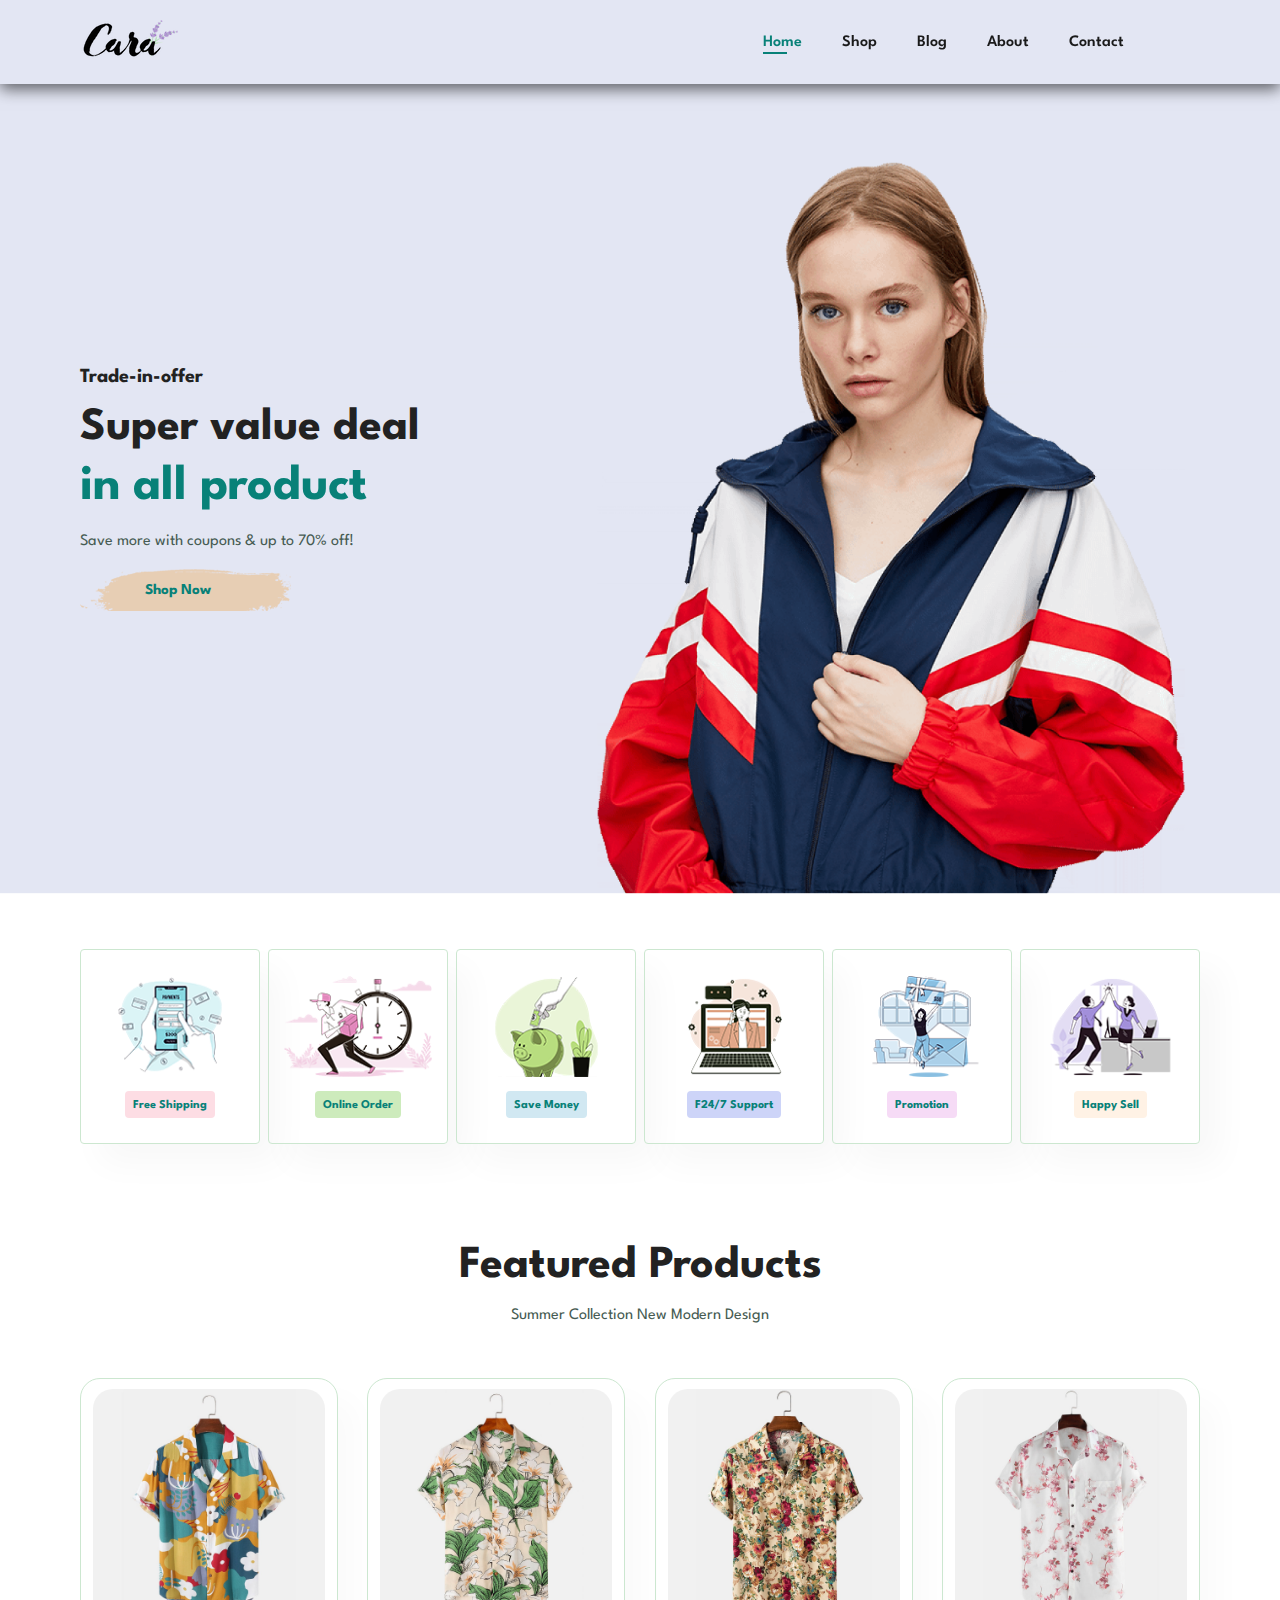
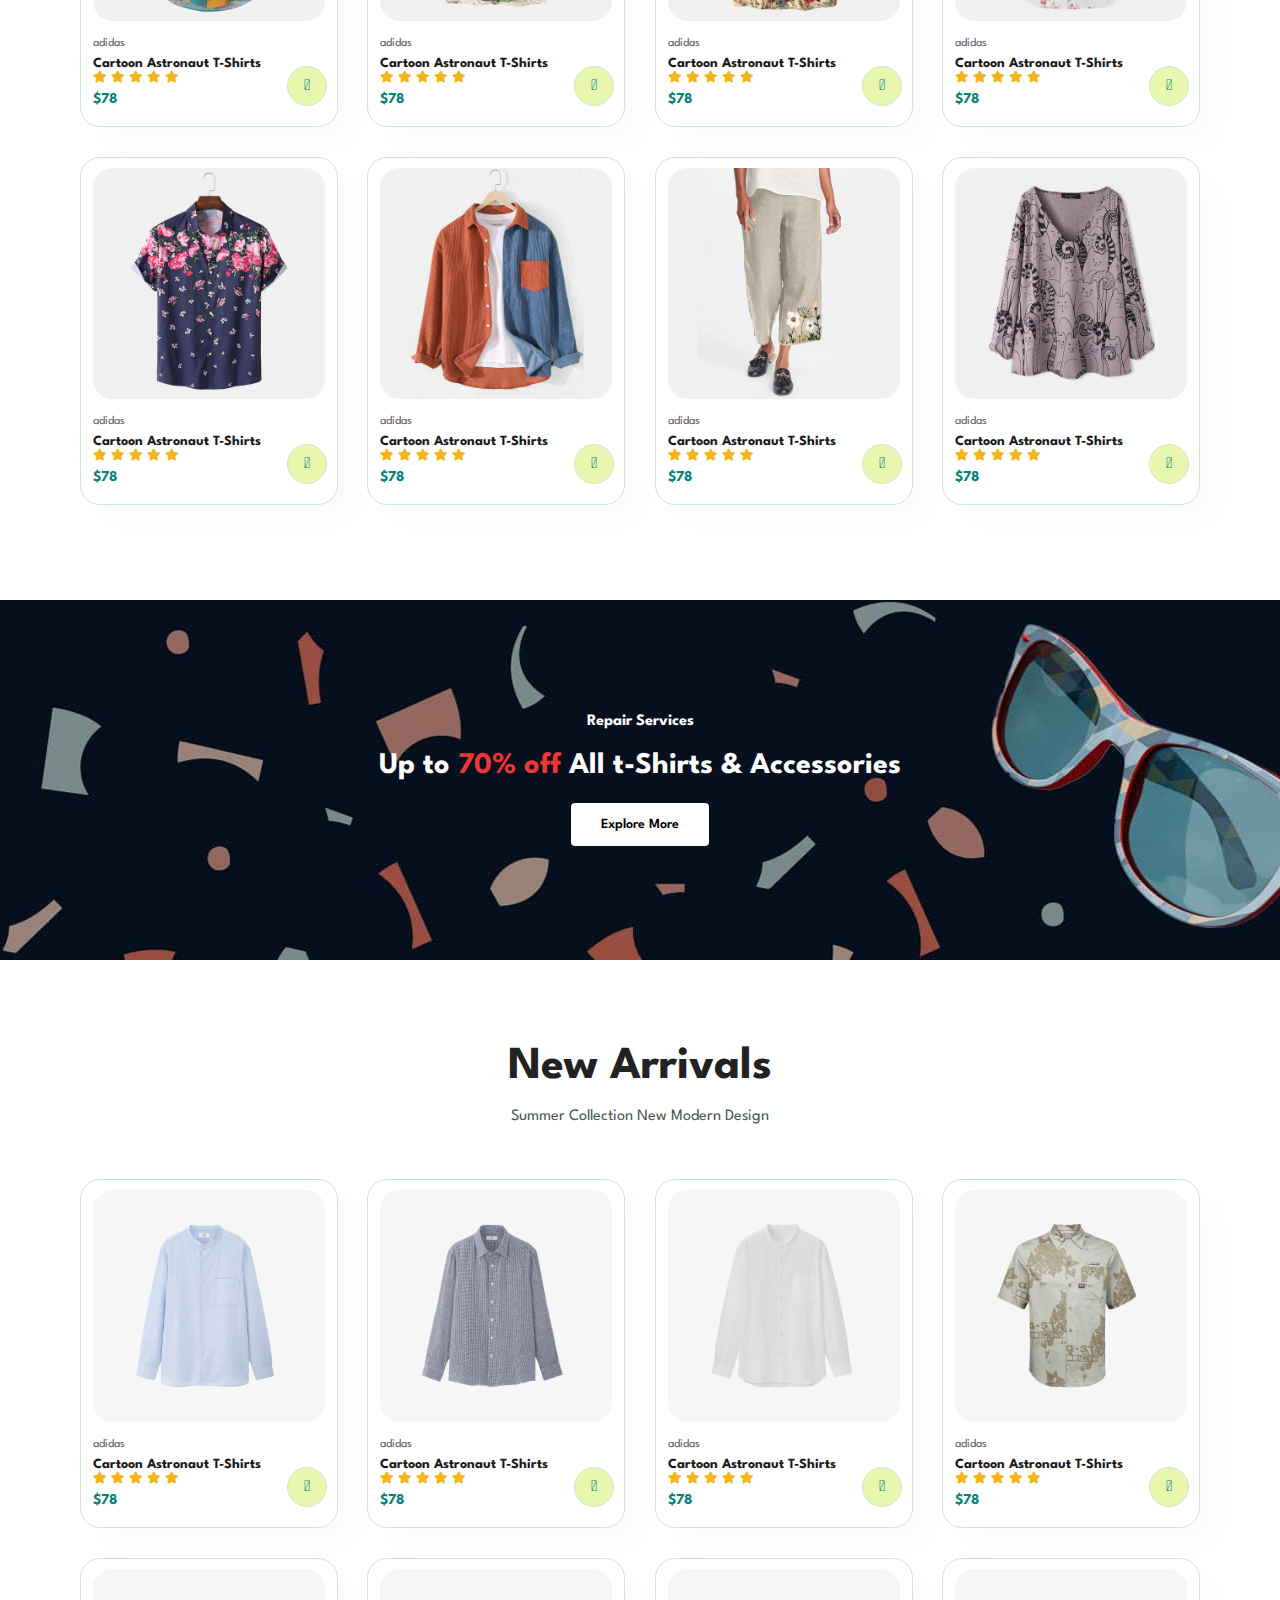
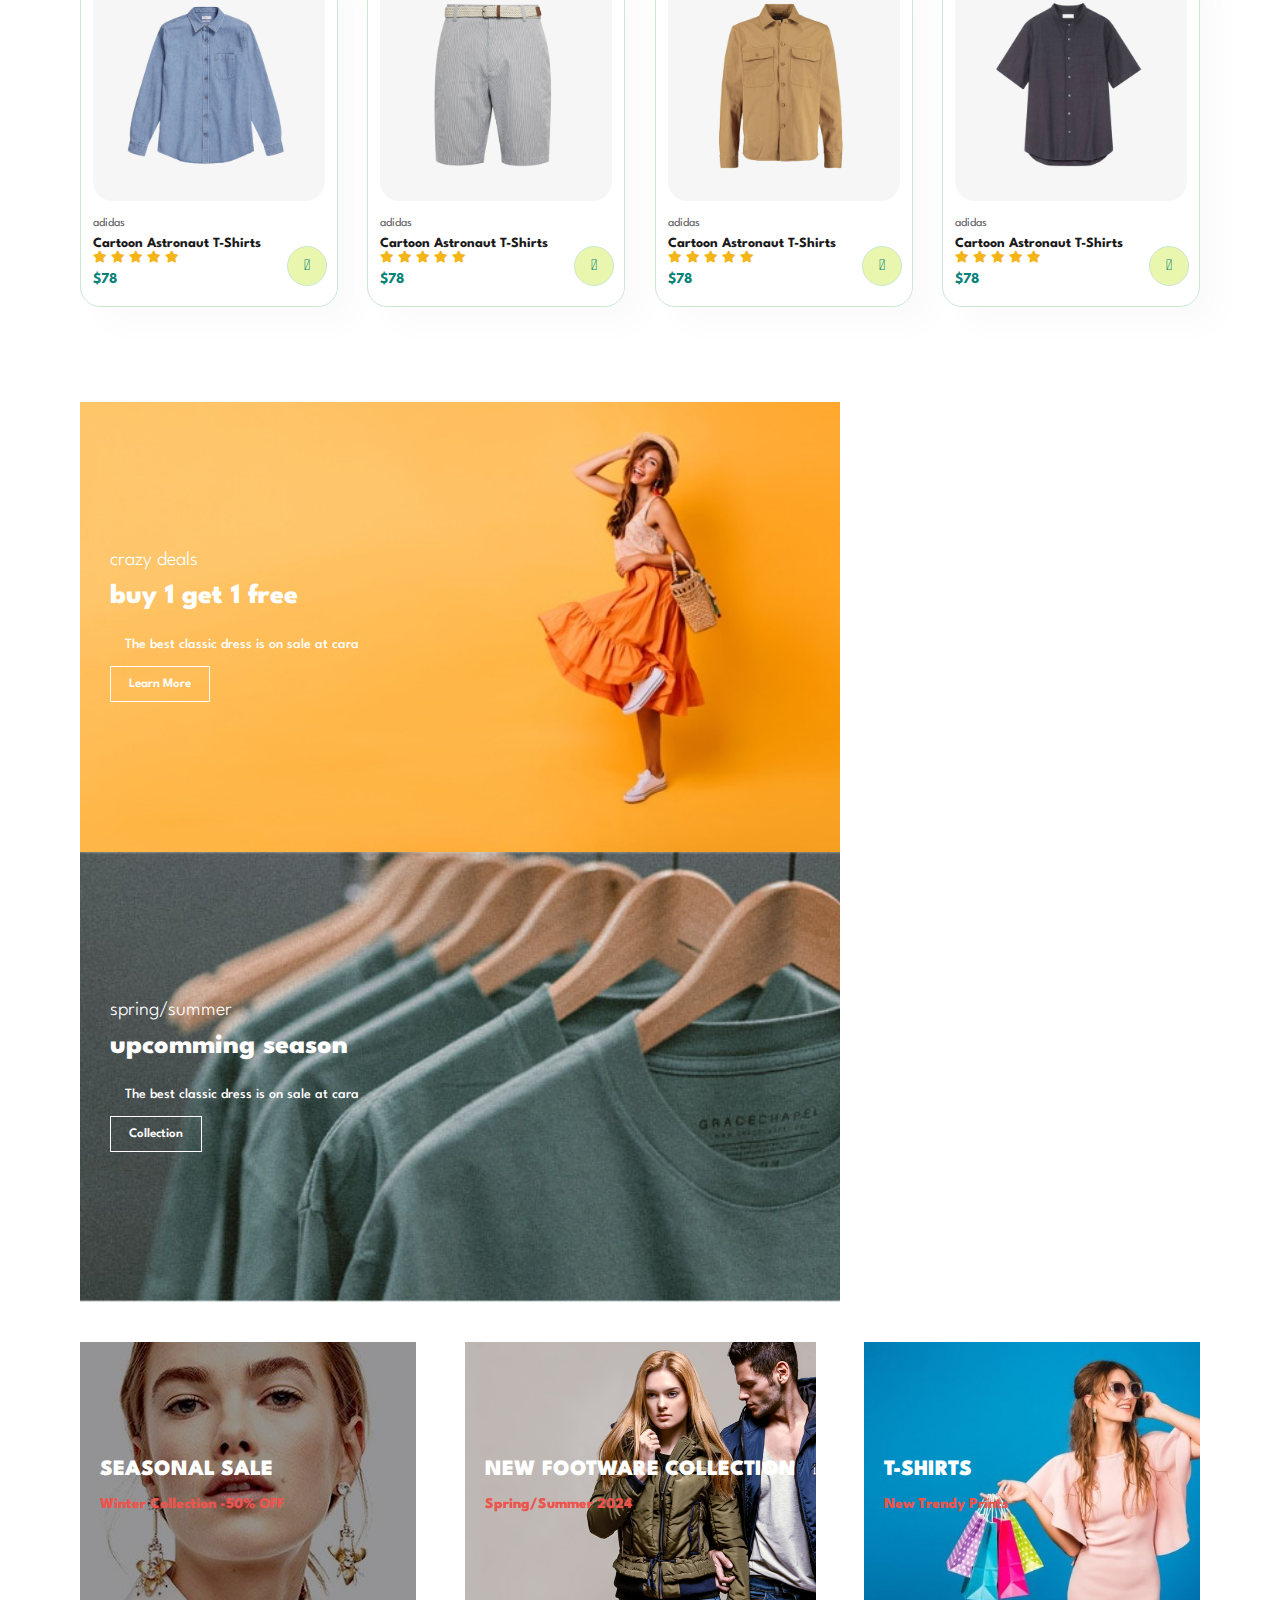
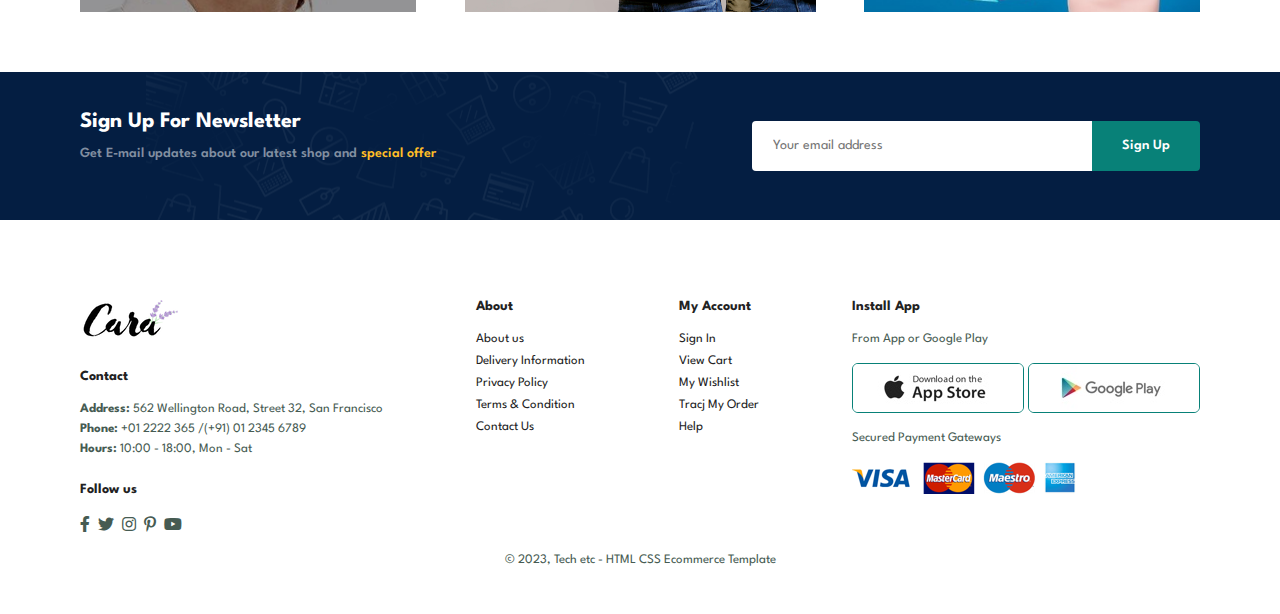
<file: index.html>
<!DOCTYPE html>
<html lang="en">

    <head>
        <meta charset="UTF-8">
        <meta http-equiv="X-UA-Compatible" content="IE=edge">
        <meta name="viewport" content="width=device-width, initial-scale=1.0">
        <title>Fashion</title>
        <link rel="stylesheet" href="https://pro.fontawesome.com/releases/v5.10.0/css/all.css" />
        <link rel="stylesheet" href="style.css">
    </head>

    <body>

         <section id="header">
             <a href="#"><img src="img/logo.png" alt=""></a>

             <div>
                <ul id="navbar">
                    <li><a class="active" href="index.html">Home</a></li>
                    <li><a href="shop.html">Shop</a></li>
                    <li><a href="blog.html">Blog</a></li>
                    <li><a href="about.html">About</a></li>
                    <li><a href="contact.html">Contact</a></li>
                    <li><a href="cart.html"><i class="fa-regular fa-bag-shopping"></i></a></li>
                     <a href="#" id="close"><i class="far fa-times"></i></a>
                </ul>
             </div>
              <div id="mobile">
                 <a href="cart.html"><i class="fa-regular fa-bag-shopping"></i></a>
                 <i id="bar" class="fas fa-outdent"></i>
              </div>
          </section>

         <section id="hero">
              <h4>Trade-in-offer</h4>
              <h2>Super value deal</h2>
              <h1>in all product</h1>
              <p>Save more with coupons & up to 70% off!</p>
              <button>Shop Now</button>
         </section>

         <section id="feature" class="section-p1">
            <div class="fe-box">
                <img src="img/features/f1.png" alt="">
                <h6>Free Shipping</h6>
            </div>
            <div class="fe-box">
                <img src="img/features/f2.png" alt="">
                <h6>Online Order</h6>
            </div>
            <div class="fe-box">
                <img src="img/features/f3.png" alt="">
                <h6>Save Money</h6>
            </div>
            <div class="fe-box">
                <img src="img/features/f6.png" alt="">
                <h6>F24/7 Support</h6>
            </div>
            <div class="fe-box">
                <img src="img/features/f4.png" alt="">
                <h6>Promotion</h6>
            </div>
            <div class="fe-box">
                <img src="img/features/f5.png" alt="">
                <h6>Happy Sell</h6>
            </div>
         </section>

         <section id="product1"  class="section-p1">
            <h2>Featured Products</h2>
            <p>Summer Collection New Modern Design</p>
            <div class="pro-container">
                 <div class="pro">
                    <img src="img/products/f1.jpg" alt="">
                    <div class="des">
                        <span>adidas</span>
                        <h5>Cartoon Astronaut T-Shirts</h5>
                          <div class="star">
                            <i class="fas fa-star"></i>
                            <i class="fas fa-star"></i>
                            <i class="fas fa-star"></i>
                            <i class="fas fa-star"></i>
                            <i class="fas fa-star"></i>
                          </div>
                          <h4>$78</h4>
                    </div>
                    <a href="#"><i class="fal fa-shopping-cart cart"></i></a>
                 </div>
                 <div class="pro">
                    <img src="img/products/f2.jpg" alt="">
                    <div class="des">
                        <span>adidas</span>
                        <h5>Cartoon Astronaut T-Shirts</h5>
                          <div class="star">
                            <i class="fas fa-star"></i>
                            <i class="fas fa-star"></i>
                            <i class="fas fa-star"></i>
                            <i class="fas fa-star"></i>
                            <i class="fas fa-star"></i>
                          </div>
                          <h4>$78</h4>
                    </div>
                    <a href="#"><i class="fal fa-shopping-cart cart"></i></a>
                 </div>
                 <div class="pro">
                    <img src="img/products/f3.jpg" alt="">
                    <div class="des">
                        <span>adidas</span>
                        <h5>Cartoon Astronaut T-Shirts</h5>
                          <div class="star">
                            <i class="fas fa-star"></i>
                            <i class="fas fa-star"></i>
                            <i class="fas fa-star"></i>
                            <i class="fas fa-star"></i>
                            <i class="fas fa-star"></i>
                          </div>
                          <h4>$78</h4>
                    </div>
                    <a href="#"><i class="fal fa-shopping-cart cart"></i></a>
                 </div>
                 <div class="pro">
                    <img src="img/products/f4.jpg" alt="">
                    <div class="des">
                        <span>adidas</span>
                        <h5>Cartoon Astronaut T-Shirts</h5>
                          <div class="star">
                            <i class="fas fa-star"></i>
                            <i class="fas fa-star"></i>
                            <i class="fas fa-star"></i>
                            <i class="fas fa-star"></i>
                            <i class="fas fa-star"></i>
                          </div>
                          <h4>$78</h4>
                    </div>
                    <a href="#"><i class="fal fa-shopping-cart cart"></i></a>
                 </div>
                 <div class="pro">
                    <img src="img/products/f5.jpg" alt="">
                    <div class="des">
                        <span>adidas</span>
                        <h5>Cartoon Astronaut T-Shirts</h5>
                          <div class="star">
                            <i class="fas fa-star"></i>
                            <i class="fas fa-star"></i>
                            <i class="fas fa-star"></i>
                            <i class="fas fa-star"></i>
                            <i class="fas fa-star"></i>
                          </div>
                          <h4>$78</h4>
                    </div>
                    <a href="#"><i class="fal fa-shopping-cart cart"></i></a>
                 </div>
                 <div class="pro">
                    <img src="img/products/f6.jpg" alt="">
                    <div class="des">
                        <span>adidas</span>
                        <h5>Cartoon Astronaut T-Shirts</h5>
                          <div class="star">
                            <i class="fas fa-star"></i>
                            <i class="fas fa-star"></i>
                            <i class="fas fa-star"></i>
                            <i class="fas fa-star"></i>
                            <i class="fas fa-star"></i>
                          </div>
                          <h4>$78</h4>
                    </div>
                    <a href="#"><i class="fal fa-shopping-cart cart"></i></a>
                 </div>
                 <div class="pro">
                    <img src="img/products/f7.jpg" alt="">
                    <div class="des">
                        <span>adidas</span>
                        <h5>Cartoon Astronaut T-Shirts</h5>
                          <div class="star">
                            <i class="fas fa-star"></i>
                            <i class="fas fa-star"></i>
                            <i class="fas fa-star"></i>
                            <i class="fas fa-star"></i>
                            <i class="fas fa-star"></i>
                          </div>
                          <h4>$78</h4>
                    </div>
                    <a href="#"><i class="fal fa-shopping-cart cart"></i></a>
                 </div>
                 <div class="pro">
                    <img src="img/products/f8.jpg" alt="">
                    <div class="des">
                        <span>adidas</span>
                        <h5>Cartoon Astronaut T-Shirts</h5>
                          <div class="star">
                            <i class="fas fa-star"></i>
                            <i class="fas fa-star"></i>
                            <i class="fas fa-star"></i>
                            <i class="fas fa-star"></i>
                            <i class="fas fa-star"></i>
                          </div>
                          <h4>$78</h4>
                    </div>
                    <a href="#"><i class="fal fa-shopping-cart cart"></i></a>
                 </div>
            </div>
         </section>

         <section id="banner" class="section-m1">
             <h4>Repair Services</h4>
             <h2>Up to <span>70% off</span> All t-Shirts & Accessories</h2>
             <button class="normal">Explore More</button>
         </section>

         <section id="product1"  class="section-p1">
          <h2>New Arrivals</h2>
          <p>Summer Collection New Modern Design</p>
          <div class="pro-container">
               <div class="pro">
                  <img src="img/products/n1.jpg" alt="">
                  <div class="des">
                      <span>adidas</span>
                      <h5>Cartoon Astronaut T-Shirts</h5>
                        <div class="star">
                          <i class="fas fa-star"></i>
                          <i class="fas fa-star"></i>
                          <i class="fas fa-star"></i>
                          <i class="fas fa-star"></i>
                          <i class="fas fa-star"></i>
                        </div>
                        <h4>$78</h4>
                  </div>
                  <a href="#"><i class="fal fa-shopping-cart cart"></i></a>
               </div>
               <div class="pro">
                  <img src="img/products/n2.jpg" alt="">
                  <div class="des">
                      <span>adidas</span>
                      <h5>Cartoon Astronaut T-Shirts</h5>
                        <div class="star">
                          <i class="fas fa-star"></i>
                          <i class="fas fa-star"></i>
                          <i class="fas fa-star"></i>
                          <i class="fas fa-star"></i>
                          <i class="fas fa-star"></i>
                        </div>
                        <h4>$78</h4>
                  </div>
                  <a href="#"><i class="fal fa-shopping-cart cart"></i></a>
               </div>
               <div class="pro">
                  <img src="img/products/n3.jpg" alt="">
                  <div class="des">
                      <span>adidas</span>
                      <h5>Cartoon Astronaut T-Shirts</h5>
                        <div class="star">
                          <i class="fas fa-star"></i>
                          <i class="fas fa-star"></i>
                          <i class="fas fa-star"></i>
                          <i class="fas fa-star"></i>
                          <i class="fas fa-star"></i>
                        </div>
                        <h4>$78</h4>
                  </div>
                  <a href="#"><i class="fal fa-shopping-cart cart"></i></a>
               </div>
               <div class="pro">
                  <img src="img/products/n4.jpg" alt="">
                  <div class="des">
                      <span>adidas</span>
                      <h5>Cartoon Astronaut T-Shirts</h5>
                        <div class="star">
                          <i class="fas fa-star"></i>
                          <i class="fas fa-star"></i>
                          <i class="fas fa-star"></i>
                          <i class="fas fa-star"></i>
                          <i class="fas fa-star"></i>
                        </div>
                        <h4>$78</h4>
                  </div>
                  <a href="#"><i class="fal fa-shopping-cart cart"></i></a>
               </div>
               <div class="pro">
                  <img src="img/products/n5.jpg" alt="">
                  <div class="des">
                      <span>adidas</span>
                      <h5>Cartoon Astronaut T-Shirts</h5>
                        <div class="star">
                          <i class="fas fa-star"></i>
                          <i class="fas fa-star"></i>
                          <i class="fas fa-star"></i>
                          <i class="fas fa-star"></i>
                          <i class="fas fa-star"></i>
                        </div>
                        <h4>$78</h4>
                  </div>
                  <a href="#"><i class="fal fa-shopping-cart cart"></i></a>
               </div>
               <div class="pro">
                  <img src="img/products/n6.jpg" alt="">
                  <div class="des">
                      <span>adidas</span>
                      <h5>Cartoon Astronaut T-Shirts</h5>
                        <div class="star">
                          <i class="fas fa-star"></i>
                          <i class="fas fa-star"></i>
                          <i class="fas fa-star"></i>
                          <i class="fas fa-star"></i>
                          <i class="fas fa-star"></i>
                        </div>
                        <h4>$78</h4>
                  </div>
                  <a href="#"><i class="fal fa-shopping-cart cart"></i></a>
               </div>
               <div class="pro">
                  <img src="img/products/n7.jpg" alt="">
                  <div class="des">
                      <span>adidas</span>
                      <h5>Cartoon Astronaut T-Shirts</h5>
                        <div class="star">
                          <i class="fas fa-star"></i>
                          <i class="fas fa-star"></i>
                          <i class="fas fa-star"></i>
                          <i class="fas fa-star"></i>
                          <i class="fas fa-star"></i>
                        </div>
                        <h4>$78</h4>
                  </div>
                  <a href="#"><i class="fal fa-shopping-cart cart"></i></a>
               </div>
               <div class="pro">
                  <img src="img/products/n8.jpg" alt="">
                  <div class="des">
                      <span>adidas</span>
                      <h5>Cartoon Astronaut T-Shirts</h5>
                        <div class="star">
                          <i class="fas fa-star"></i>
                          <i class="fas fa-star"></i>
                          <i class="fas fa-star"></i>
                          <i class="fas fa-star"></i>
                          <i class="fas fa-star"></i>
                        </div>
                        <h4>$78</h4>
                  </div>
                  <a href="#"><i class="fal fa-shopping-cart cart"></i></a>
               </div>
          </div>
       </section>

       <section id="sm-banner" class="section-p1">
           <div class="banner-box">
            <h4>crazy deals</h4>
            <h2>buy 1 get 1 free</h2>
            <span>The best classic dress is on sale at cara</span>
            <button class="white">Learn More</button>
           </div>
           <div class="banner-box banner-box2">
            <h4>spring/summer</h4>
            <h2>upcomming season</h2>
            <span>The best classic dress is on sale at cara</span>
            <button class="white">Collection</button>
           </div>
       </section>

       <section id="banner3">
        <div class="banner-box">
          <h2>SEASONAL SALE</h2>
          <h3>Winter Collection -50% OFF</h3>
        </div>

         <div class="banner-box banner-box2">
          <h2>NEW FOOTWARE COLLECTION</h2>
          <h3>Spring/Summer 2024</h3>
         </div>

         <div class="banner-box banner-box3">
          <h2>T-SHIRTS</h2>
          <h3>New Trendy Prints</h3>
        </div>
       </section>

       <section id="newsletter" class="section-p1 section-m1">
         <div class="newstext">
          <h4>Sign Up For Newsletter</h4>
          <p>Get E-mail updates about our latest shop and <span>special offer</span></p>
         </div>
         <div class="form">
              <input type="text" placeholder="Your email address">
              <button class="normal">Sign Up</button>
         </div>
       </section>

       <footer class="section-p1">
           <div class="col">
              <img class="logo" src="img/logo.png" alt="">
              <h4>Contact</h4>
              <p><strong>Address: </strong> 562 Wellington Road, Street 32, San Francisco</p>
              <p><strong>Phone:</strong> +01 2222 365 /(+91) 01 2345 6789</p>
              <p><strong>Hours:</strong> 10:00 - 18:00, Mon - Sat</p>
              <div class="follow">
                  <h4>Follow us</h4>
                  <div class="icon">
                    <i class="fab fa-facebook-f"></i>
                    <i class="fab fa-twitter"></i>
                    <i class="fab fa-instagram"></i>
                    <i class="fab fa-pinterest-p"></i>
                    <i class="fab fa-youtube"></i>
                  </div>
              </div>
           </div>
           <div class="col">
               <h4>About</h4>
               <a href="#">About us</a>
               <a href="#">Delivery Information</a>
               <a href="#">Privacy Policy</a>
               <a href="#">Terms & Condition</a>
               <a href="#">Contact Us</a>
           </div>

           <div class="col">
            <h4>My Account</h4>
            <a href="#">Sign In</a>
            <a href="#">View Cart</a>
            <a href="#">My Wishlist</a>
            <a href="#">Tracj My Order</a>
            <a href="#">Help</a>
        </div>

        <div class="col install">
             <h4>Install App</h4>
             <p>From App or Google Play</p>
             <div class="row">
                <img src="img/pay/app.jpg" alt="">
                <img src="img/pay/play.jpg" alt="">
             </div>
             <p>Secured Payment Gateways </p>
             <img src="img/pay/pay.png" alt="">
        </div>

        <div class="copyright">
             <p>© 2023, Tech etc - HTML CSS Ecommerce Template</p>
        </div>
       </footer>

        <script src="app.js"></script>
    </body>

</html>
</file>
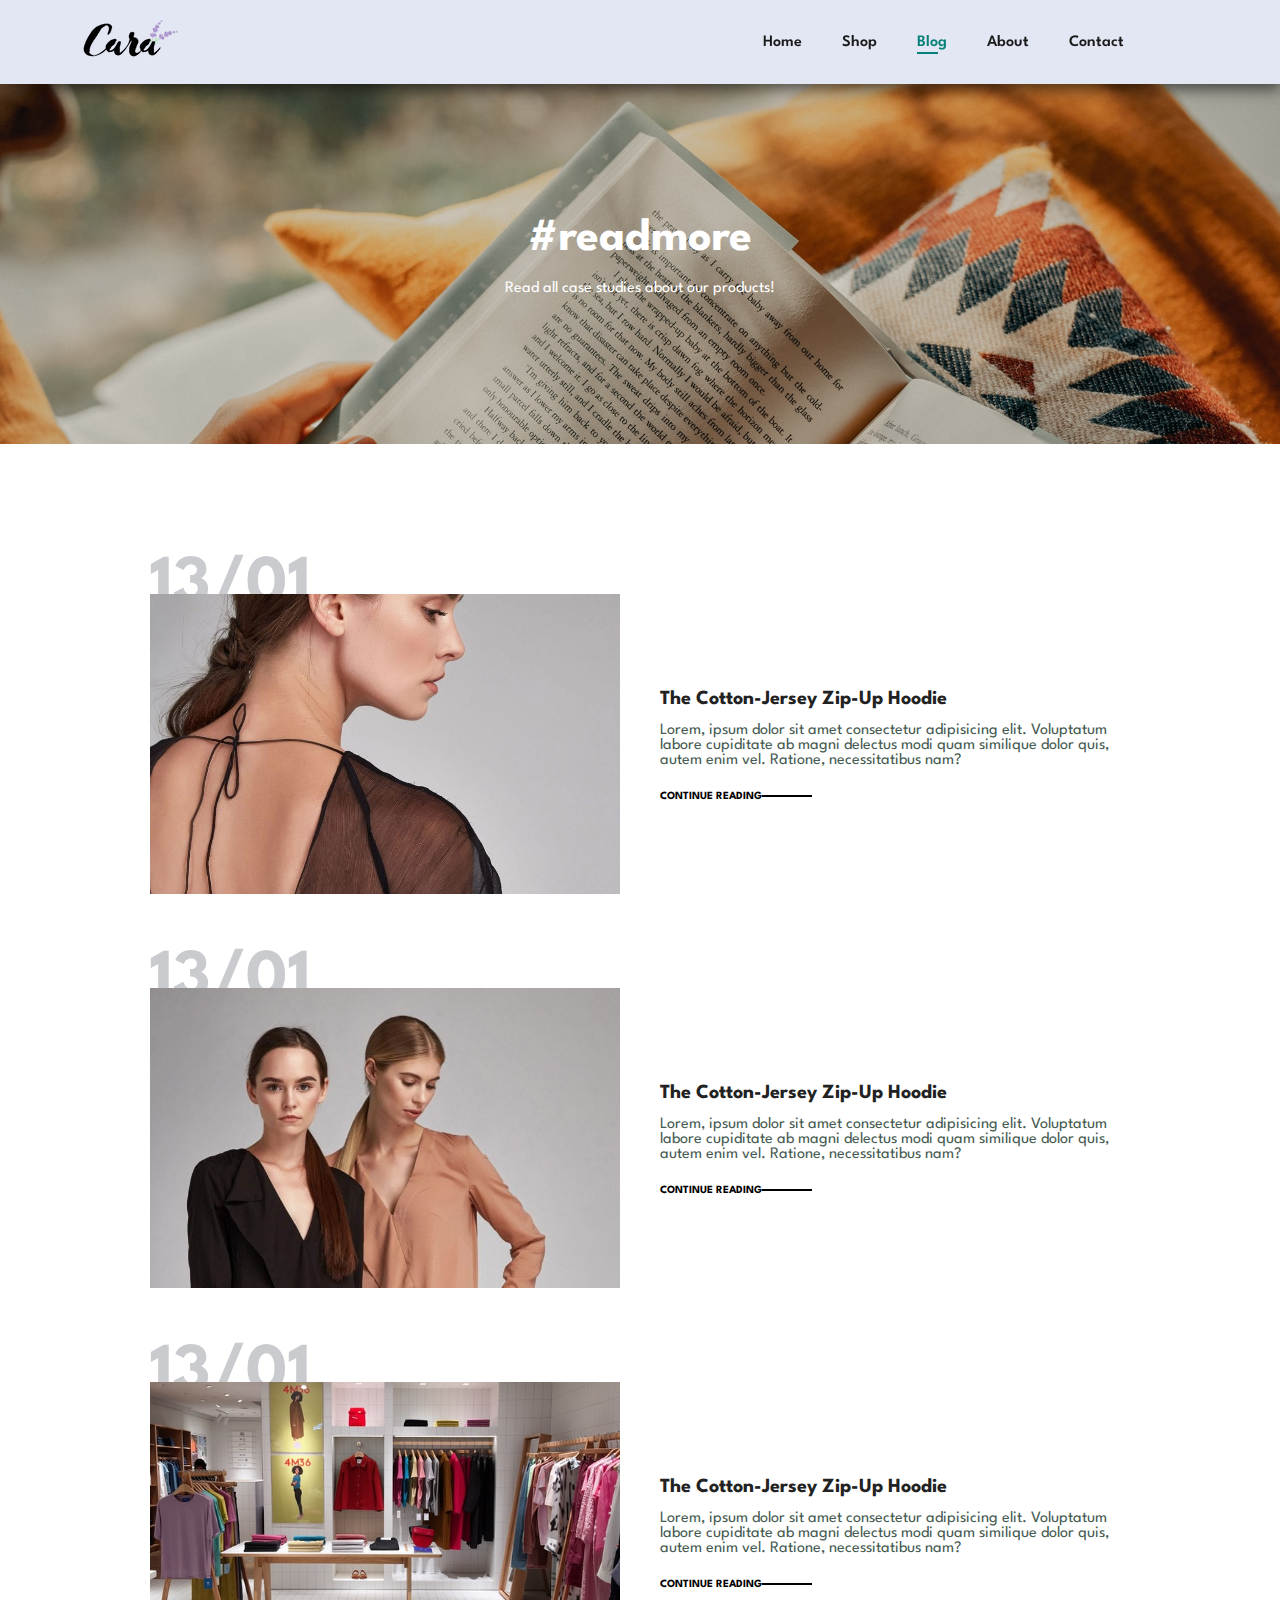
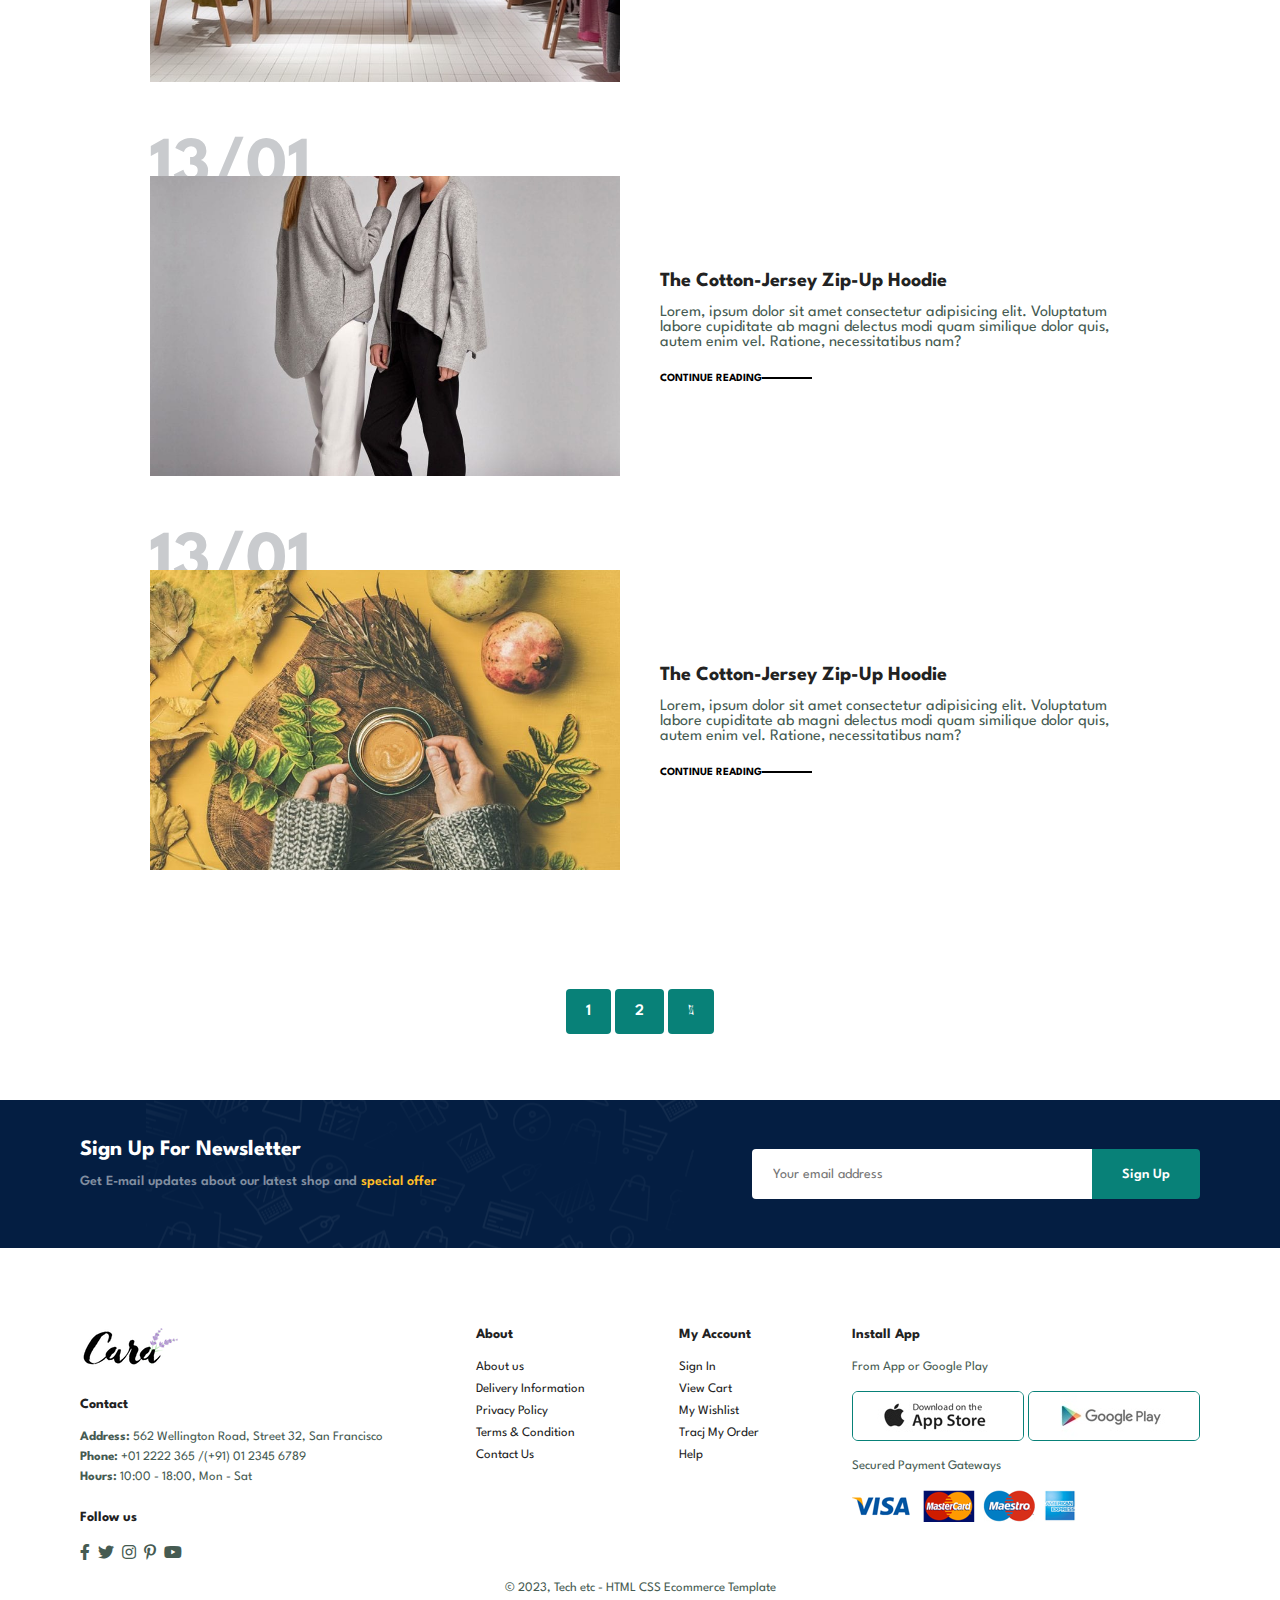
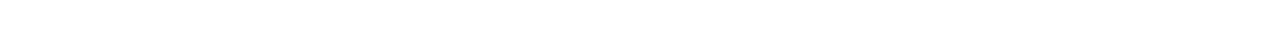
<file: blog.html>
<!DOCTYPE html>
<html lang="en">

    <head>
        <meta charset="UTF-8">
        <meta http-equiv="X-UA-Compatible" content="IE=edge">
        <meta name="viewport" content="width=device-width, initial-scale=1.0">
        <title>Tech2etc Ecommerce Tutorial</title>
        <link rel="stylesheet" href="https://pro.fontawesome.com/releases/v5.10.0/css/all.css" />
        <link rel="stylesheet" href="style.css">
    </head>

    <body>

         <section id="header">
             <a href="#"><img src="img/logo.png" alt=""></a>

             <div>
                <ul id="navbar">
                    <li><a href="index.html">Home</a></li>
                    <li><a href="shop.html">Shop</a></li>
                    <li><a class="active"  href="blog.html">Blog</a></li>
                    <li><a href="about.html">About</a></li>
                    <li><a href="contact.html">Contact</a></li>
                    <li><a href="cart.html"><i class="fa-regular fa-bag-shopping"></i></a></li>
                     <a href="#" id="close"><i class="far fa-times"></i></a>
                </ul>
             </div>
              <div id="mobile">
                 <a href="cart.html"><i class="fa-regular fa-bag-shopping"></i></a>
                 <i id="bar" class="fas fa-outdent"></i>
              </div>
         </section>

         <section id="page-header" class="blog-header"> 
              <h2>#readmore</h2> 
              <p>Read all case studies about our products!</p>
         </section>

         <section id="blog">
               <div class="blog-box">
                 <div class="blog-img">
                    <img src="img/blog/b1.jpg" alt="">
                 </div>
                 <div class="blog-details">
                    <h4>The Cotton-Jersey Zip-Up Hoodie</h4>
                    <p>
                        Lorem, ipsum dolor sit amet consectetur adipisicing elit. Voluptatum labore cupiditate ab magni delectus modi quam similique dolor quis, autem enim vel. Ratione, necessitatibus nam?
                    </p>
                    <a href="#">CONTINUE READING</a>
                 </div>
                 <h1>13/01</h1>
               </div>
               <div class="blog-box">
                <div class="blog-img">
                   <img src="img/blog/b2.jpg" alt="">
                </div>
                <div class="blog-details">
                   <h4>The Cotton-Jersey Zip-Up Hoodie</h4>
                   <p>
                       Lorem, ipsum dolor sit amet consectetur adipisicing elit. Voluptatum labore cupiditate ab magni delectus modi quam similique dolor quis, autem enim vel. Ratione, necessitatibus nam?
                   </p>
                   <a href="#">CONTINUE READING</a>
                </div>
                <h1>13/01</h1>
              </div>
              <div class="blog-box">
                <div class="blog-img">
                   <img src="img/blog/b3.jpg" alt="">
                </div>
                <div class="blog-details">
                   <h4>The Cotton-Jersey Zip-Up Hoodie</h4>
                   <p>
                       Lorem, ipsum dolor sit amet consectetur adipisicing elit. Voluptatum labore cupiditate ab magni delectus modi quam similique dolor quis, autem enim vel. Ratione, necessitatibus nam?
                   </p>
                   <a href="#">CONTINUE READING</a>
                </div>
                <h1>13/01</h1>
              </div>
              <div class="blog-box">
                <div class="blog-img">
                   <img src="img/blog/b4.jpg" alt="">
                </div>
                <div class="blog-details">
                   <h4>The Cotton-Jersey Zip-Up Hoodie</h4>
                   <p>
                       Lorem, ipsum dolor sit amet consectetur adipisicing elit. Voluptatum labore cupiditate ab magni delectus modi quam similique dolor quis, autem enim vel. Ratione, necessitatibus nam?
                   </p>
                   <a href="#">CONTINUE READING</a>
                </div>
                <h1>13/01</h1>
              </div>
              <div class="blog-box">
                <div class="blog-img">
                   <img src="img/blog/b6.jpg" alt="">
                </div>
                <div class="blog-details">
                   <h4>The Cotton-Jersey Zip-Up Hoodie</h4>
                   <p>
                       Lorem, ipsum dolor sit amet consectetur adipisicing elit. Voluptatum labore cupiditate ab magni delectus modi quam similique dolor quis, autem enim vel. Ratione, necessitatibus nam?
                   </p>
                   <a href="#">CONTINUE READING</a>
                </div>
                <h1>13/01</h1>
              </div>
         </section>

       <section id="pagination" class="section-p1">
        <a href="#">1</a>
        <a href="#">2</a>
        <a href="#"><i class="fal fa-long-arrow-alt-right"></i></a>
       </section>

       <section id="newsletter" class="section-p1 section-m1">
         <div class="newstext">
          <h4>Sign Up For Newsletter</h4>
          <p>Get E-mail updates about our latest shop and <span>special offer</span></p>
         </div>
         <div class="form">
              <input type="text" placeholder="Your email address">
              <button class="normal">Sign Up</button>
         </div>
       </section>

       <footer class="section-p1">
           <div class="col">
              <img class="logo" src="img/logo.png" alt="">
              <h4>Contact</h4>
              <p><strong>Address: </strong> 562 Wellington Road, Street 32, San Francisco</p>
              <p><strong>Phone:</strong> +01 2222 365 /(+91) 01 2345 6789</p>
              <p><strong>Hours:</strong> 10:00 - 18:00, Mon - Sat</p>
              <div class="follow">
                  <h4>Follow us</h4>
                  <div class="icon">
                    <i class="fab fa-facebook-f"></i>
                    <i class="fab fa-twitter"></i>
                    <i class="fab fa-instagram"></i>
                    <i class="fab fa-pinterest-p"></i>
                    <i class="fab fa-youtube"></i>
                  </div>
              </div>
           </div>
           <div class="col">
               <h4>About</h4>
               <a href="#">About us</a>
               <a href="#">Delivery Information</a>
               <a href="#">Privacy Policy</a>
               <a href="#">Terms & Condition</a>
               <a href="#">Contact Us</a>
           </div>

           <div class="col">
            <h4>My Account</h4>
            <a href="#">Sign In</a>
            <a href="#">View Cart</a>
            <a href="#">My Wishlist</a>
            <a href="#">Tracj My Order</a>
            <a href="#">Help</a>
        </div>

        <div class="col install">
             <h4>Install App</h4>
             <p>From App or Google Play</p>
             <div class="row">
                <img src="img/pay/app.jpg" alt="">
                <img src="img/pay/play.jpg" alt="">
             </div>
             <p>Secured Payment Gateways </p>
             <img src="img/pay/pay.png" alt="">
        </div>

        <div class="copyright">
             <p>© 2023, Tech etc - HTML CSS Ecommerce Template</p>
        </div>
       </footer>

        <script src="app.js"></script>
    </body>

</html>
</file>
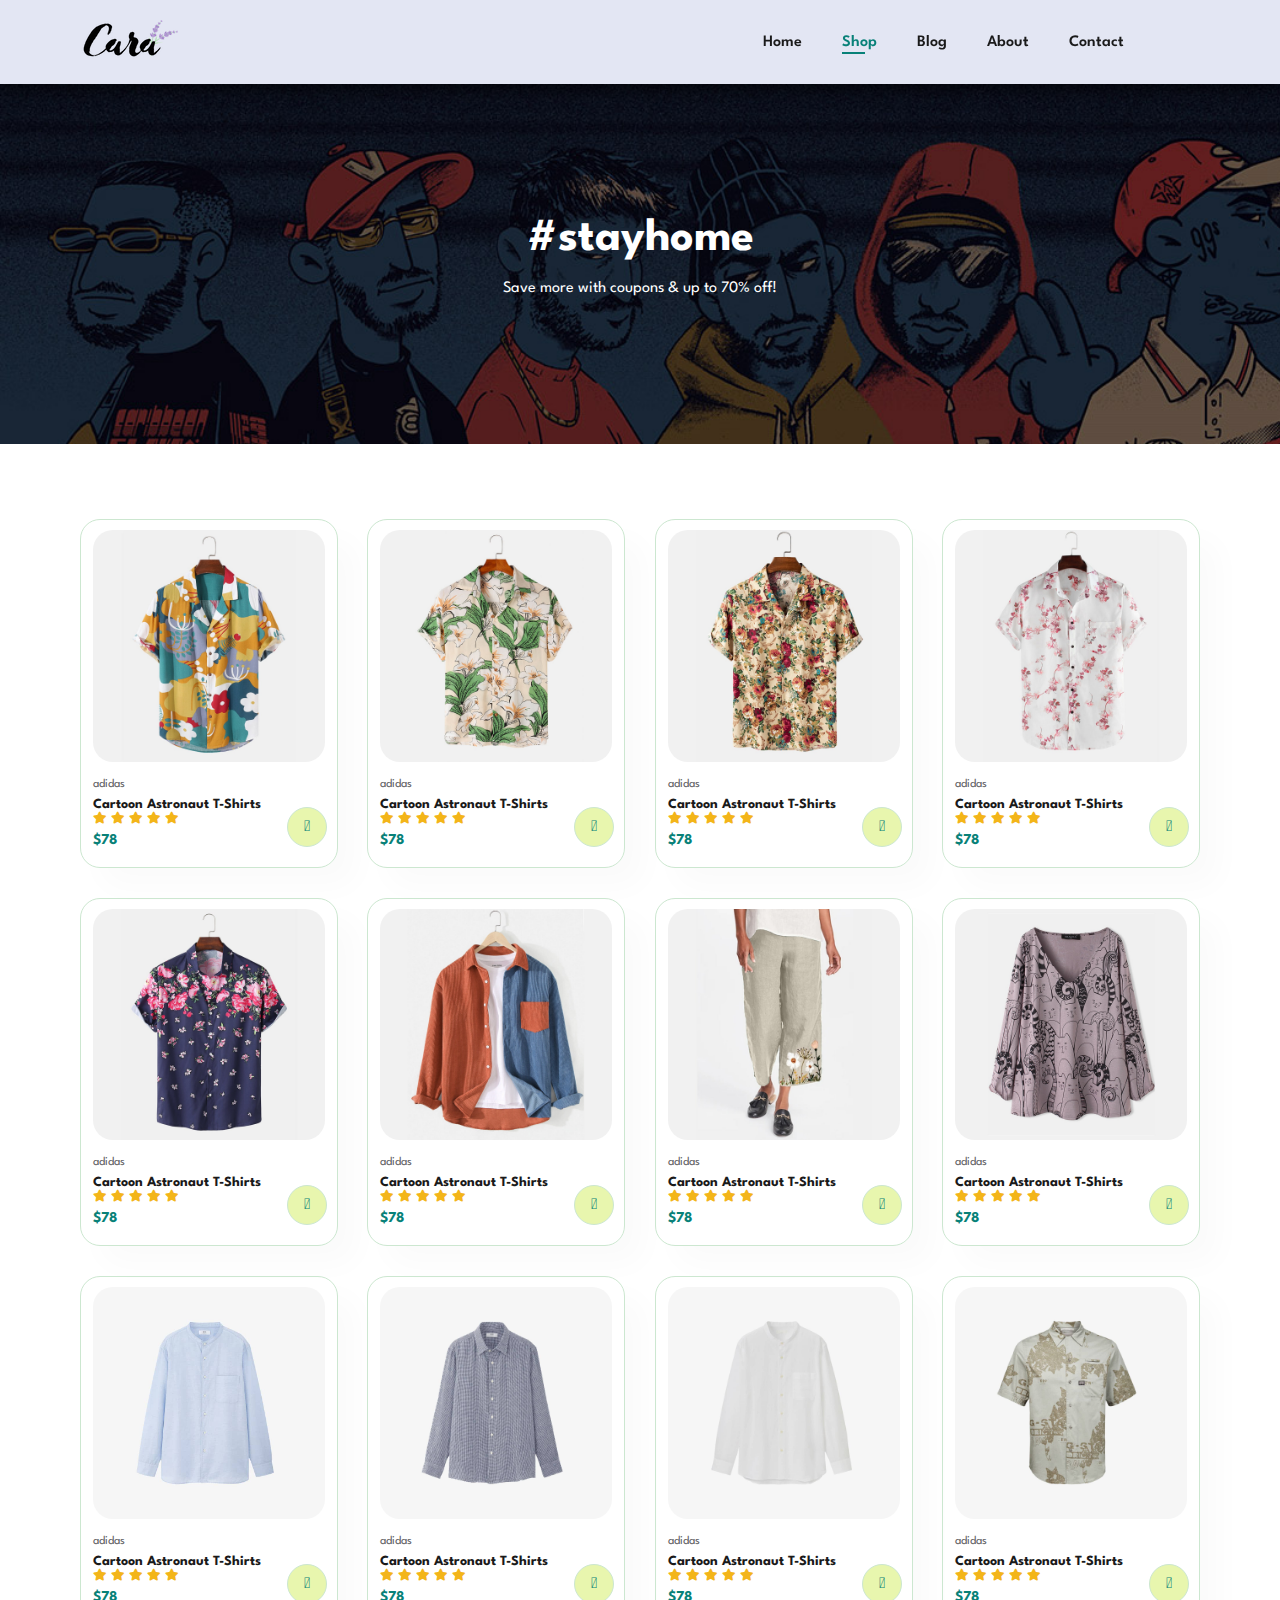
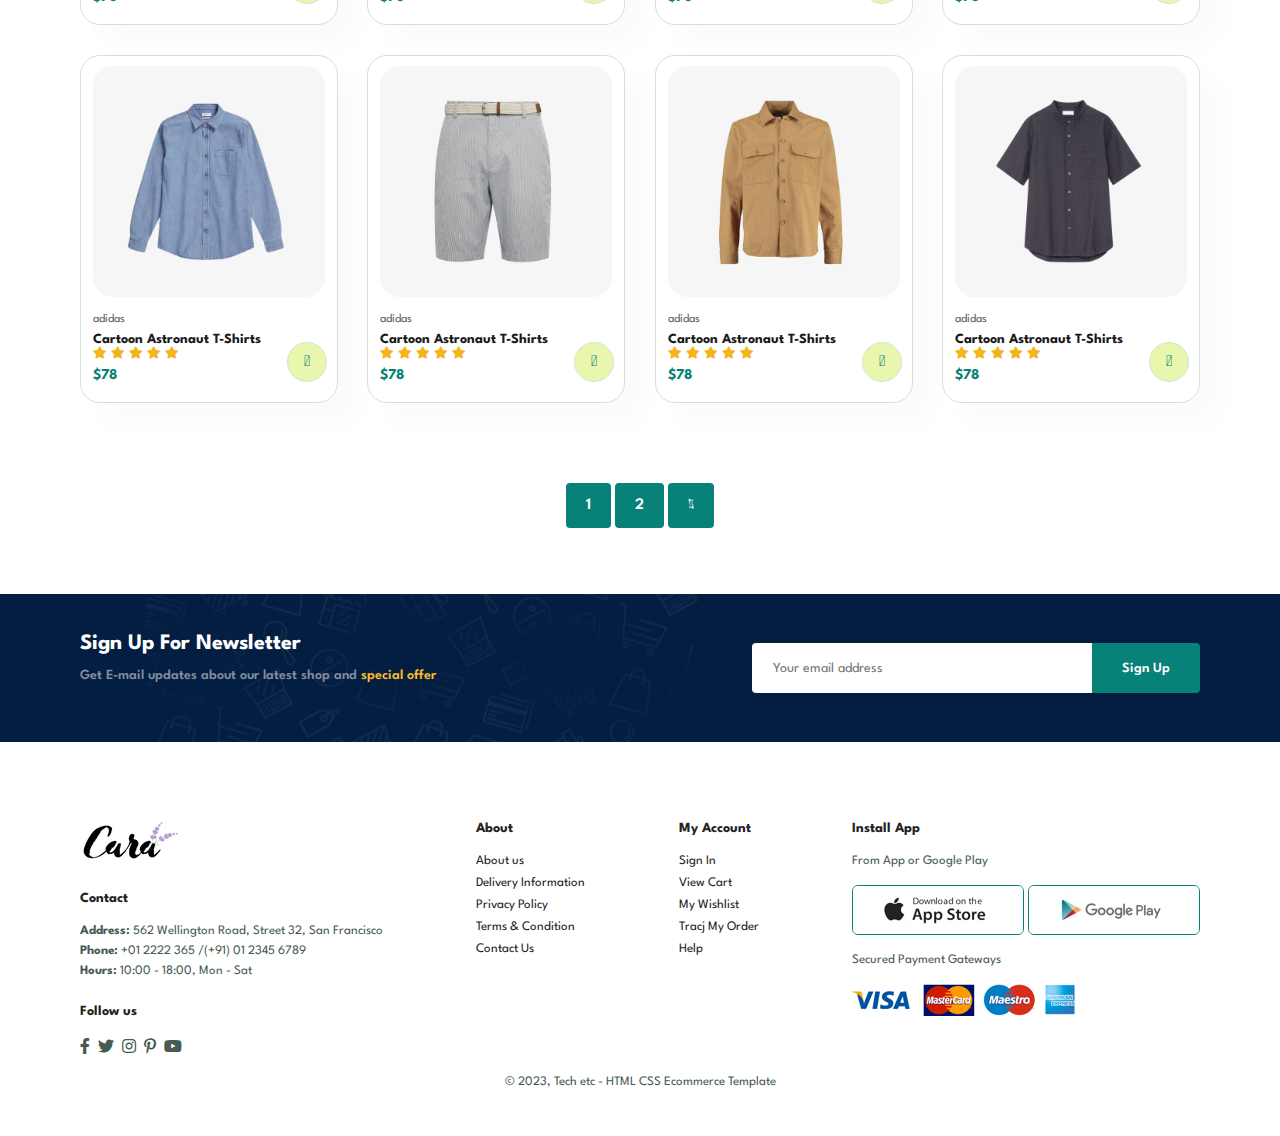
<file: shop.html>
<!DOCTYPE html>
<html lang="en">

    <head>
        <meta charset="UTF-8">
        <meta http-equiv="X-UA-Compatible" content="IE=edge">
        <meta name="viewport" content="width=device-width, initial-scale=1.0">
        <title>Tech2etc Ecommerce Tutorial</title>
        <link rel="stylesheet" href="https://pro.fontawesome.com/releases/v5.10.0/css/all.css" />
        <link rel="stylesheet" href="style.css">
    </head>

    <body>

         <section id="header">
             <a href="#"><img src="img/logo.png" alt=""></a>

             <div>
                <ul id="navbar">
                    <li><a href="index.html">Home</a></li>
                    <li><a class="active" href="shop.html">Shop</a></li>
                    <li><a href="blog.html">Blog</a></li>
                    <li><a href="about.html">About</a></li>
                    <li><a href="contact.html">Contact</a></li>
                    <li><a href="cart.html"><i class="fa-regular fa-bag-shopping"></i></a></li>
                     <a href="#" id="close"><i class="far fa-times"></i></a>
                </ul>
             </div>
              <div id="mobile">
                 <a href="cart.html"><i class="fa-regular fa-bag-shopping"></i></a>
                 <i id="bar" class="fas fa-outdent"></i>
              </div>
         </section>

         <section id="page-header"> 
              <h2>#stayhome</h2> 
              <p>Save more with coupons & up to 70% off!</p>
         </section>


         <section id="product1"  class="section-p1">
           
            <div class="pro-container">
                 <div class="pro" onclick="window.location.href='sproduct.html'">
                    <img src="img/products/f1.jpg" alt="">
                    <div class="des">
                        <span>adidas</span>
                        <h5>Cartoon Astronaut T-Shirts</h5>
                          <div class="star">
                            <i class="fas fa-star"></i>
                            <i class="fas fa-star"></i>
                            <i class="fas fa-star"></i>
                            <i class="fas fa-star"></i>
                            <i class="fas fa-star"></i>
                          </div>
                          <h4>$78</h4>
                    </div>
                    <a href="#"><i class="fal fa-shopping-cart cart"></i></a>
                 </div>
                 <div class="pro">
                    <img src="img/products/f2.jpg" alt="">
                    <div class="des">
                        <span>adidas</span>
                        <h5>Cartoon Astronaut T-Shirts</h5>
                          <div class="star">
                            <i class="fas fa-star"></i>
                            <i class="fas fa-star"></i>
                            <i class="fas fa-star"></i>
                            <i class="fas fa-star"></i>
                            <i class="fas fa-star"></i>
                          </div>
                          <h4>$78</h4>
                    </div>
                    <a href="#"><i class="fal fa-shopping-cart cart"></i></a>
                 </div>
                 <div class="pro">
                    <img src="img/products/f3.jpg" alt="">
                    <div class="des">
                        <span>adidas</span>
                        <h5>Cartoon Astronaut T-Shirts</h5>
                          <div class="star">
                            <i class="fas fa-star"></i>
                            <i class="fas fa-star"></i>
                            <i class="fas fa-star"></i>
                            <i class="fas fa-star"></i>
                            <i class="fas fa-star"></i>
                          </div>
                          <h4>$78</h4>
                    </div>
                    <a href="#"><i class="fal fa-shopping-cart cart"></i></a>
                 </div>
                 <div class="pro">
                    <img src="img/products/f4.jpg" alt="">
                    <div class="des">
                        <span>adidas</span>
                        <h5>Cartoon Astronaut T-Shirts</h5>
                          <div class="star">
                            <i class="fas fa-star"></i>
                            <i class="fas fa-star"></i>
                            <i class="fas fa-star"></i>
                            <i class="fas fa-star"></i>
                            <i class="fas fa-star"></i>
                          </div>
                          <h4>$78</h4>
                    </div>
                    <a href="#"><i class="fal fa-shopping-cart cart"></i></a>
                 </div>
                 <div class="pro">
                    <img src="img/products/f5.jpg" alt="">
                    <div class="des">
                        <span>adidas</span>
                        <h5>Cartoon Astronaut T-Shirts</h5>
                          <div class="star">
                            <i class="fas fa-star"></i>
                            <i class="fas fa-star"></i>
                            <i class="fas fa-star"></i>
                            <i class="fas fa-star"></i>
                            <i class="fas fa-star"></i>
                          </div>
                          <h4>$78</h4>
                    </div>
                    <a href="#"><i class="fal fa-shopping-cart cart"></i></a>
                 </div>
                 <div class="pro">
                    <img src="img/products/f6.jpg" alt="">
                    <div class="des">
                        <span>adidas</span>
                        <h5>Cartoon Astronaut T-Shirts</h5>
                          <div class="star">
                            <i class="fas fa-star"></i>
                            <i class="fas fa-star"></i>
                            <i class="fas fa-star"></i>
                            <i class="fas fa-star"></i>
                            <i class="fas fa-star"></i>
                          </div>
                          <h4>$78</h4>
                    </div>
                    <a href="#"><i class="fal fa-shopping-cart cart"></i></a>
                 </div>
                 <div class="pro">
                    <img src="img/products/f7.jpg" alt="">
                    <div class="des">
                        <span>adidas</span>
                        <h5>Cartoon Astronaut T-Shirts</h5>
                          <div class="star">
                            <i class="fas fa-star"></i>
                            <i class="fas fa-star"></i>
                            <i class="fas fa-star"></i>
                            <i class="fas fa-star"></i>
                            <i class="fas fa-star"></i>
                          </div>
                          <h4>$78</h4>
                    </div>
                    <a href="#"><i class="fal fa-shopping-cart cart"></i></a>
                 </div>
                 <div class="pro">
                    <img src="img/products/f8.jpg" alt="">
                    <div class="des">
                        <span>adidas</span>
                        <h5>Cartoon Astronaut T-Shirts</h5>
                          <div class="star">
                            <i class="fas fa-star"></i>
                            <i class="fas fa-star"></i>
                            <i class="fas fa-star"></i>
                            <i class="fas fa-star"></i>
                            <i class="fas fa-star"></i>
                          </div>
                          <h4>$78</h4>
                    </div>
                    <a href="#"><i class="fal fa-shopping-cart cart"></i></a>
                 </div>
          
                 <div class="pro">
                   <img src="img/products/n1.jpg" alt="">
                   <div class="des">
                      <span>adidas</span>
                      <h5>Cartoon Astronaut T-Shirts</h5>
                        <div class="star">
                          <i class="fas fa-star"></i>
                          <i class="fas fa-star"></i>
                          <i class="fas fa-star"></i>
                          <i class="fas fa-star"></i>
                          <i class="fas fa-star"></i>
                        </div>
                        <h4>$78</h4>
                  </div>
                  <a href="#"><i class="fal fa-shopping-cart cart"></i></a>
               </div>
               <div class="pro">
                  <img src="img/products/n2.jpg" alt="">
                  <div class="des">
                      <span>adidas</span>
                      <h5>Cartoon Astronaut T-Shirts</h5>
                        <div class="star">
                          <i class="fas fa-star"></i>
                          <i class="fas fa-star"></i>
                          <i class="fas fa-star"></i>
                          <i class="fas fa-star"></i>
                          <i class="fas fa-star"></i>
                        </div>
                        <h4>$78</h4>
                  </div>
                  <a href="#"><i class="fal fa-shopping-cart cart"></i></a>
               </div>
               <div class="pro">
                  <img src="img/products/n3.jpg" alt="">
                  <div class="des">
                      <span>adidas</span>
                      <h5>Cartoon Astronaut T-Shirts</h5>
                        <div class="star">
                          <i class="fas fa-star"></i>
                          <i class="fas fa-star"></i>
                          <i class="fas fa-star"></i>
                          <i class="fas fa-star"></i>
                          <i class="fas fa-star"></i>
                        </div>
                        <h4>$78</h4>
                  </div>
                  <a href="#"><i class="fal fa-shopping-cart cart"></i></a>
               </div>
               <div class="pro">
                  <img src="img/products/n4.jpg" alt="">
                  <div class="des">
                      <span>adidas</span>
                      <h5>Cartoon Astronaut T-Shirts</h5>
                        <div class="star">
                          <i class="fas fa-star"></i>
                          <i class="fas fa-star"></i>
                          <i class="fas fa-star"></i>
                          <i class="fas fa-star"></i>
                          <i class="fas fa-star"></i>
                        </div>
                        <h4>$78</h4>
                  </div>
                  <a href="#"><i class="fal fa-shopping-cart cart"></i></a>
               </div>
               <div class="pro">
                  <img src="img/products/n5.jpg" alt="">
                  <div class="des">
                      <span>adidas</span>
                      <h5>Cartoon Astronaut T-Shirts</h5>
                        <div class="star">
                          <i class="fas fa-star"></i>
                          <i class="fas fa-star"></i>
                          <i class="fas fa-star"></i>
                          <i class="fas fa-star"></i>
                          <i class="fas fa-star"></i>
                        </div>
                        <h4>$78</h4>
                  </div>
                  <a href="#"><i class="fal fa-shopping-cart cart"></i></a>
               </div>
               <div class="pro">
                  <img src="img/products/n6.jpg" alt="">
                  <div class="des">
                      <span>adidas</span>
                      <h5>Cartoon Astronaut T-Shirts</h5>
                        <div class="star">
                          <i class="fas fa-star"></i>
                          <i class="fas fa-star"></i>
                          <i class="fas fa-star"></i>
                          <i class="fas fa-star"></i>
                          <i class="fas fa-star"></i>
                        </div>
                        <h4>$78</h4>
                  </div>
                  <a href="#"><i class="fal fa-shopping-cart cart"></i></a>
               </div>
               <div class="pro">
                  <img src="img/products/n7.jpg" alt="">
                  <div class="des">
                      <span>adidas</span>
                      <h5>Cartoon Astronaut T-Shirts</h5>
                        <div class="star">
                          <i class="fas fa-star"></i>
                          <i class="fas fa-star"></i>
                          <i class="fas fa-star"></i>
                          <i class="fas fa-star"></i>
                          <i class="fas fa-star"></i>
                        </div>
                        <h4>$78</h4>
                  </div>
                  <a href="#"><i class="fal fa-shopping-cart cart"></i></a>
               </div>
               <div class="pro">
                  <img src="img/products/n8.jpg" alt="">
                  <div class="des">
                      <span>adidas</span>
                      <h5>Cartoon Astronaut T-Shirts</h5>
                        <div class="star">
                          <i class="fas fa-star"></i>
                          <i class="fas fa-star"></i>
                          <i class="fas fa-star"></i>
                          <i class="fas fa-star"></i>
                          <i class="fas fa-star"></i>
                        </div>
                        <h4>$78</h4>
                  </div>
                  <a href="#"><i class="fal fa-shopping-cart cart"></i></a>
               </div>
          </div>
       </section>

       <section id="pagination" class="section-p1">
        <a href="#">1</a>
        <a href="#">2</a>
        <a href="#"><i class="fal fa-long-arrow-alt-right"></i></a>
       </section>

       <section id="newsletter" class="section-p1 section-m1">
         <div class="newstext">
          <h4>Sign Up For Newsletter</h4>
          <p>Get E-mail updates about our latest shop and <span>special offer</span></p>
         </div>
         <div class="form">
              <input type="text" placeholder="Your email address">
              <button class="normal">Sign Up</button>
         </div>
       </section>

       <footer class="section-p1">
           <div class="col">
              <img class="logo" src="img/logo.png" alt="">
              <h4>Contact</h4>
              <p><strong>Address: </strong> 562 Wellington Road, Street 32, San Francisco</p>
              <p><strong>Phone:</strong> +01 2222 365 /(+91) 01 2345 6789</p>
              <p><strong>Hours:</strong> 10:00 - 18:00, Mon - Sat</p>
              <div class="follow">
                  <h4>Follow us</h4>
                  <div class="icon">
                    <i class="fab fa-facebook-f"></i>
                    <i class="fab fa-twitter"></i>
                    <i class="fab fa-instagram"></i>
                    <i class="fab fa-pinterest-p"></i>
                    <i class="fab fa-youtube"></i>
                  </div>
              </div>
           </div>
           <div class="col">
               <h4>About</h4>
               <a href="#">About us</a>
               <a href="#">Delivery Information</a>
               <a href="#">Privacy Policy</a>
               <a href="#">Terms & Condition</a>
               <a href="#">Contact Us</a>
           </div>

           <div class="col">
            <h4>My Account</h4>
            <a href="#">Sign In</a>
            <a href="#">View Cart</a>
            <a href="#">My Wishlist</a>
            <a href="#">Tracj My Order</a>
            <a href="#">Help</a>
        </div>

        <div class="col install">
             <h4>Install App</h4>
             <p>From App or Google Play</p>
             <div class="row">
                <img src="img/pay/app.jpg" alt="">
                <img src="img/pay/play.jpg" alt="">
             </div>
             <p>Secured Payment Gateways </p>
             <img src="img/pay/pay.png" alt="">
        </div>

        <div class="copyright">
             <p>© 2023, Tech etc - HTML CSS Ecommerce Template</p>
        </div>
       </footer>

        <script src="app.js"></script>
    </body>

</html>
</file>
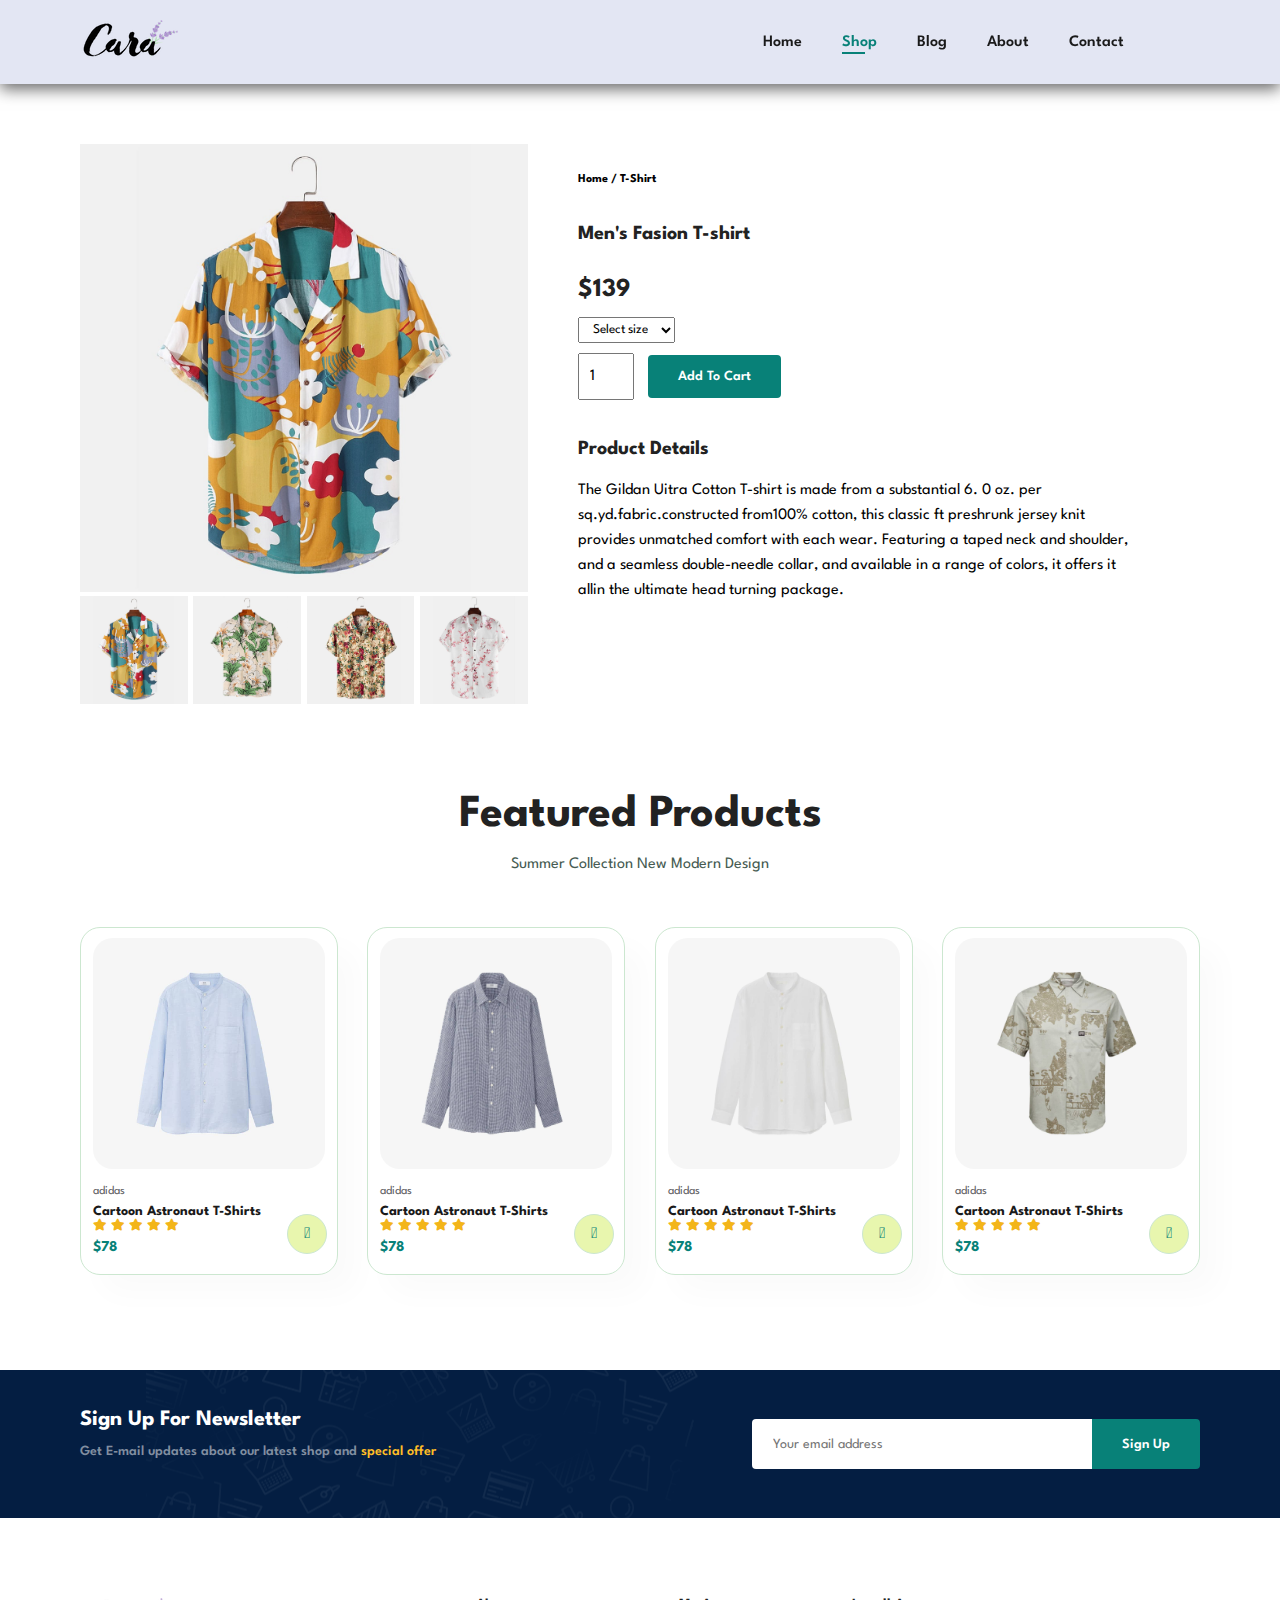
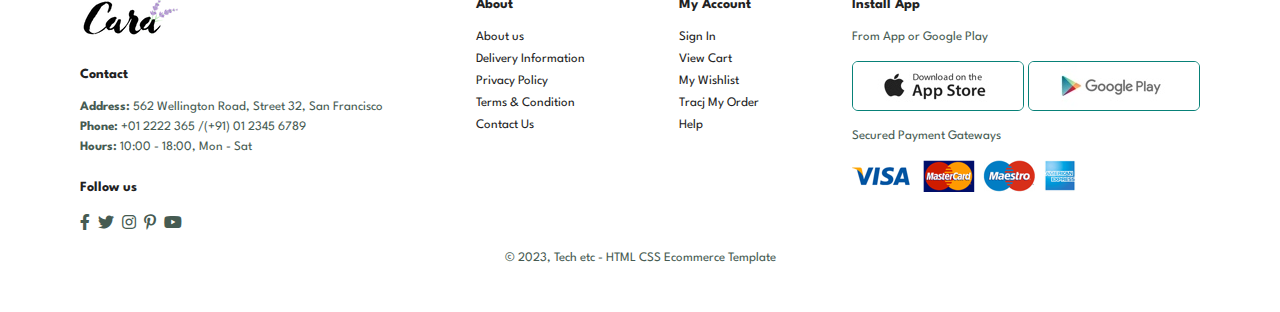
<file: sproduct.html>
<!DOCTYPE html>
<html lang="en">

    <head>
        <meta charset="UTF-8">
        <meta http-equiv="X-UA-Compatible" content="IE=edge">
        <meta name="viewport" content="width=device-width, initial-scale=1.0">
        <title>Tech2etc Ecommerce Tutorial</title>
        <link rel="stylesheet" href="https://pro.fontawesome.com/releases/v5.10.0/css/all.css" />
        <link rel="stylesheet" href="style.css">
    </head>

    <body>

         <section id="header">
             <a href="#"><img src="img/logo.png" alt=""></a>

             <div>
                <ul id="navbar">
                    <li><a href="index.html">Home</a></li>
                    <li><a class="active" href="shop.html">Shop</a></li>
                    <li><a href="blog.html">Blog</a></li>
                    <li><a href="about.html">About</a></li>
                    <li><a href="contact.html">Contact</a></li>
                    <li><a href="cart.html"><i class="fa-regular fa-bag-shopping"></i></a></li>
                     <a href="#" id="close"><i class="far fa-times"></i></a>
                </ul>
             </div>
              <div id="mobile">
                 <a href="cart.html"><i class="fa-regular fa-bag-shopping"></i></a>
                 <i id="bar" class="fas fa-outdent"></i>
              </div>
         </section>
   
          <section id="prodetails" class="section-p1">
             <div class="single-pro-image">
                 <img src="img/products/f1.jpg" width="100%" id="MainImg" alt="">
                 <div class="small-img-group">
                    <div class="small-img-col">
                        <img src="img/products/f1.jpg" width="100%" class="small-img" alt="">
                    </div>
                    <div class="small-img-col">
                        <img src="img/products/f2.jpg" width="100%" class="small-img" alt="">
                    </div>
                    <div class="small-img-col">
                        <img src="img/products/f3.jpg" width="100%" class="small-img" alt="">
                    </div>
                    <div class="small-img-col">
                        <img src="img/products/f4.jpg" width="100%" class="small-img" alt="">
                    </div>
                 </div>
             </div>
             <div class="single-pro-details">
                <h6>Home / T-Shirt</h6>
                <h4>Men's Fasion T-shirt</h4>
                <h2>$139</h2>
                <select >
                    <option value="">Select size</option>
                    <option value="">XL</option>
                    <option value="">XXL</option>
                    <option value="">Small</option>
                    <option value="">Medium</option>
                </select>
                <input type="number" value="1">
                <button class="normal">Add To Cart</button>
                <h4>Product Details</h4>
                <span>The Gildan Uitra Cotton T-shirt is made from a substantial 6. 0 oz. per
                    sq.yd.fabric.constructed from100% cotton, this classic ft preshrunk
                    jersey knit provides unmatched comfort with each wear. Featuring a
                    taped neck and shoulder, and a seamless double-needle collar, and
                    available in a range of colors, it offers it allin the ultimate head
                    turning package.</span>
             </div>
          </section>

          <section id="product1"  class="section-p1">
            <h2>Featured Products</h2>
            <p>Summer Collection New Modern Design</p>
            <div class="pro-container">
                 <div class="pro">
                    <img src="img/products/n1.jpg" alt="">
                    <div class="des">
                        <span>adidas</span>
                        <h5>Cartoon Astronaut T-Shirts</h5>
                          <div class="star">
                            <i class="fas fa-star"></i>
                            <i class="fas fa-star"></i>
                            <i class="fas fa-star"></i>
                            <i class="fas fa-star"></i>
                            <i class="fas fa-star"></i>
                          </div>
                          <h4>$78</h4>
                    </div>
                    <a href="#"><i class="fal fa-shopping-cart cart"></i></a>
                 </div>
                 <div class="pro">
                    <img src="img/products/n2.jpg" alt="">
                    <div class="des">
                        <span>adidas</span>
                        <h5>Cartoon Astronaut T-Shirts</h5>
                          <div class="star">
                            <i class="fas fa-star"></i>
                            <i class="fas fa-star"></i>
                            <i class="fas fa-star"></i>
                            <i class="fas fa-star"></i>
                            <i class="fas fa-star"></i>
                          </div>
                          <h4>$78</h4>
                    </div>
                    <a href="#"><i class="fal fa-shopping-cart cart"></i></a>
                 </div>
                 <div class="pro">
                    <img src="img/products/n3.jpg" alt="">
                    <div class="des">
                        <span>adidas</span>
                        <h5>Cartoon Astronaut T-Shirts</h5>
                          <div class="star">
                            <i class="fas fa-star"></i>
                            <i class="fas fa-star"></i>
                            <i class="fas fa-star"></i>
                            <i class="fas fa-star"></i>
                            <i class="fas fa-star"></i>
                          </div>
                          <h4>$78</h4>
                    </div>
                    <a href="#"><i class="fal fa-shopping-cart cart"></i></a>
                 </div>
                 <div class="pro">
                    <img src="img/products/n4.jpg" alt="">
                    <div class="des">
                        <span>adidas</span>
                        <h5>Cartoon Astronaut T-Shirts</h5>
                          <div class="star">
                            <i class="fas fa-star"></i>
                            <i class="fas fa-star"></i>
                            <i class="fas fa-star"></i>
                            <i class="fas fa-star"></i>
                            <i class="fas fa-star"></i>
                          </div>
                          <h4>$78</h4>
                    </div>
                    <a href="#"><i class="fal fa-shopping-cart cart"></i></a>
                 </div>
               
            </div>
         </section>

       <section id="newsletter" class="section-p1 section-m1">
         <div class="newstext">
          <h4>Sign Up For Newsletter</h4>
          <p>Get E-mail updates about our latest shop and <span>special offer</span></p>
         </div>
         <div class="form">
              <input type="text" placeholder="Your email address">
              <button class="normal">Sign Up</button>
         </div>
       </section>

       <footer class="section-p1">
           <div class="col">
              <img class="logo" src="img/logo.png" alt="">
              <h4>Contact</h4>
              <p><strong>Address: </strong> 562 Wellington Road, Street 32, San Francisco</p>
              <p><strong>Phone:</strong> +01 2222 365 /(+91) 01 2345 6789</p>
              <p><strong>Hours:</strong> 10:00 - 18:00, Mon - Sat</p>
              <div class="follow">
                  <h4>Follow us</h4>
                  <div class="icon">
                    <i class="fab fa-facebook-f"></i>
                    <i class="fab fa-twitter"></i>
                    <i class="fab fa-instagram"></i>
                    <i class="fab fa-pinterest-p"></i>
                    <i class="fab fa-youtube"></i>
                  </div>
              </div>
           </div>
           <div class="col">
               <h4>About</h4>
               <a href="#">About us</a>
               <a href="#">Delivery Information</a>
               <a href="#">Privacy Policy</a>
               <a href="#">Terms & Condition</a>
               <a href="#">Contact Us</a>
           </div>

           <div class="col">
            <h4>My Account</h4>
            <a href="#">Sign In</a>
            <a href="#">View Cart</a>
            <a href="#">My Wishlist</a>
            <a href="#">Tracj My Order</a>
            <a href="#">Help</a>
        </div>

        <div class="col install">
             <h4>Install App</h4>
             <p>From App or Google Play</p>
             <div class="row">
                <img src="img/pay/app.jpg" alt="">
                <img src="img/pay/play.jpg" alt="">
             </div>
             <p>Secured Payment Gateways </p>
             <img src="img/pay/pay.png" alt="">
        </div>

        <div class="copyright">
             <p>© 2023, Tech etc - HTML CSS Ecommerce Template</p>
        </div>
       </footer>

       <script>
          var MainImg = document.getElementById('MainImg');
          var smallimg = document.getElementsByClassName('small-img');

          smallimg[0].onclick = function(){
             MainImg.src = smallimg[0].src;
          }
          smallimg[1].onclick = function(){
             MainImg.src = smallimg[1].src;
          }
          smallimg[2].onclick = function(){
             MainImg.src = smallimg[2].src;
          }
          smallimg[3].onclick = function(){
             MainImg.src = smallimg[3].src;
          }

       </script>

        <script src="app.js"></script>
    </body>

</html>
</file>
<file: style.css>
@import url("https://fonts.googleapis.com/css2?family=Spartan:wght@100;200;300;400;500;600;700;800;900&display=swap");
* {
  margin: 0;
  padding: 0;
  box-sizing: border-box;
  font-family: "Spartan", sans-serif;
}

html {
  scroll-behavior: smooth;
}

/* Global Styles */

h1 {
  font-size: 50px;
  line-height: 64px;
  color: #222;
}

h2 {
  font-size: 46px;
  line-height: 54px;
  color: #222;
}

h4 {
  font-size: 20px;
  color: #222;
}

h6 {
  font-weight: 700;
  font-size: 12px;
}

p {
  font-size: 16px;
  color: #465b52;
  margin: 15px 0 20px 0;
}

.section-p1 {
  padding: 40px 80px;
}

.section-m1 {
  margin: 40px 0;
}

body {
  width: 100%;
}

/* header */
#header{
    display: flex;
    align-items: center;
    justify-content: space-between;
    padding: 20px 80px;
    background: #E3E6F3;
    box-shadow: 0 5px 15px rgba(0, 0, 0, 0.6);
    z-index: 999;
    position: sticky;
    top: 0;
    left: 0;
}

#navbar{
  display: flex;
  align-items: center;
  justify-content: center;
}
#navbar li{
  list-style: none;
  padding: 0 20px;
  text-decoration: none;
  position: relative;
}
#navbar li a{
  text-decoration: none;
  font-size: 16px;
  font-weight: 600;
  color: #1a1a1a;
  transition: .3s ease;
}
#navbar li a:hover,
#navbar li a.active{
   color: #088178;
}

#navbar li a.active::after,
#navbar li a:hover::after{
  content: "";
  width: 30%;
  height: 2px;
  background:#088178 ;
  position: absolute;
  bottom: -4px;
  left: 20px;

}
#mobile{
    display: none;
    align-items: center;
}
#navbar.active{
  right: 0px;
}

#hero{
  background-image: url(img/hero4.png);
  height: 90vh;
  width: 100%;
  background-size: cover;
  background-position: top 25% right 0;
  padding: 0 80px;
  display: flex;
  flex-direction: column;
  align-items: flex-start;
  justify-content: center;

}
#hero h4{
  padding-bottom: 15px;
}
#hero h1{
  color: #088178;
}
#hero button{
  background-image: url(img/button.png);
  background-color: transparent;
  color: #088178;
  border: 0;
  padding: 14px 80px 14px 65px;
  background-repeat: no-repeat;
  cursor: pointer;
  font-weight: 700;
  font-size: 15px;
}
#feature{
  display: flex;
  align-items: center;
  justify-content: space-between;
  flex-wrap: wrap;
}
#feature .fe-box{
  width: 180px;
  text-align: center;
  padding: 25px 15px;
  box-shadow: 20px 20px 34px rgba(0, 0, 0, .03);
  border: 1px solid #cce7d0;
  border-radius: 4px;
  margin: 15px 0;
}
#feature .fe-box:hover{
  box-shadow: 10px 10px 54px rgba(70, 62, 221, .01);
}
#feature .fe-box h6{
  display: inline-block;
  padding: 9px 8px 6px 8px;
  line-height: 1;
  border-radius: 4px;
  color:#088178 ;
  background-color: #fddde4;
}
#feature .fe-box img{
  width: 100%;
  margin-bottom: 10px;
}
#feature .fe-box:nth-child(2) h6{
  background-color: #cdebbc;
}

#feature .fe-box:nth-child(3) h6{
  background-color: #d1e8f2;
}
#feature .fe-box:nth-child(4) h6{
  background-color: #cdd4f8;
}
#feature .fe-box:nth-child(5) h6{
  background-color: #f6dbf6;
}
#feature .fe-box:nth-child(6) h6{
  background-color: #fff2e5;
}

#product1{
  text-align: center;
  
}
#product1 .pro{
  width: 23%;
  min-width: 250px;
  padding: 10px 12px;
  border: 1px solid #cce7d0;
  border-radius: 20px;
  cursor: pointer;
  box-shadow: 20px 20px 30px rgba(0, 0, 0, .02);
  margin: 15px 0;
  transition: 0.2s ease;
  position: relative;
}
#product1 .pro:hover{
  box-shadow: 20px 20px 30px rgba(0, 0, 0, .06);
}

#product1 .pro img{
    width: 100%;
    border-radius: 20px;
}
#product1 .pro .des{
  text-align: start;
  padding: 10px 0;
}
#product1 .pro .des span{
  color: #606063;
  font-size: 12px;
}

#product1 .pro .des h5{
 padding-top: 7px;
 font-size: 14px;
 color: #1a1a1a;
} 

#product1 .pro .des i{
  font-size: 12px;
  color: rgb(243, 181, 25);
}
#product1 .pro .des h4{
  padding-top: 7px;
  font-weight: 700;
  color: #088178;
  font-size: 15px;
}
#product1 .pro .cart{
  width: 40px;
  height: 40px;
  line-height: 40px;
  border-radius: 50px;
  background-color: #e8f6ae;
  font-weight: 500;
  color: #088178;
  border: 1px solid #cce7d0;
  position: absolute;
  bottom: 20px;
  right: 10px;
}

#product1 .pro-container{
  display: flex;
  justify-content: space-between;
  padding-top: 20px;
  flex-wrap: wrap;
}

#banner{
  display: flex;
  flex-direction: column;
  justify-content: center;
  align-items: center;
  text-align: center;
  background-image: url(img/banner/b2.jpg);
  width: 100%;
  height: 40vh;
  background-size: cover;
  background-position: center;
}

#banner h4{
  color: #fff;
  font-size: 16px;
}
#banner h2{
  color: #fff;
  font-size: 30px;
  padding: 10px 0;
}
#banner h2 span{
  color: #ef3636;
 
}
button.normal{
  font-size: 14px;
  font-weight: 600;
  padding: 15px 30px;
  color: #000;
  background-color: #fff;
  border-radius: 4px;
  cursor: pointer;
  border: none;
  outline: none;
  transition: 0.2s;
}

#banner button:hover{
  background-color: #088178;
  color: #fff;
}
#sm-banner{
  display: flex;
  justify-content: space-between;
  flex-wrap: wrap;
}
#sm-banner .banner-box{
  display: flex;
  flex-direction: column;
  justify-content: center;
  align-items: flex-start;
  
  background-image: url(img/banner/b17.jpg);
  min-width: 760px;
  height: 50vh;
  background-size: cover;
  background-position: center;
  padding: 30px;
}
#sm-banner h4{
  color: #fff;
  font-size: 20px;
  font-weight: 300;

}
#sm-banner h2{
  color: #fff;
  font-size: 28px;
  font-weight: 800;

}
#sm-banner span{
  color: #fff;
  font-size: 14px;
  font-weight: 500;
  padding: 15px;

}
#sm-banner .banner-box:hover button{
  background-color: #088178;
  border: 1px solid #088178;
}
button.white{
  font-size: 13px;
  font-weight: 600;
  padding: 11px 18px;
  color: #fff;
  background-color:transparent;
  cursor: pointer;
  border: 1px solid white;
  outline: none;
  transition: 0.2s;
}
#sm-banner .banner-box2{
  background-image: url(img/banner/b10.jpg);
}
#banner3 .banner-box{
  display: flex;
  flex-direction: column;
  justify-content: center;
  align-items: start;
  
  background-image: url(img/banner/b7.jpg);
  min-width: 30%;
  height: 30vh;
  background-size: cover;
  background-position: center;
  padding: 20px;
  margin-bottom: 20px;
}
#banner3 h2{
  color: #fff;
  font-weight: 900;
  font-size: 22px;
}
#banner3 h3{
  color: #ec544e;
  font-weight: 800;
  font-size: 15px;
}
#banner3 {
  display: flex;
  justify-content: space-between;
  flex-wrap: wrap;
  padding: 0 80px;
}
#banner3 .banner-box2{
  background-image: url(img/banner/b4.jpg);
}
#banner3 .banner-box3{
  background-image: url(img/banner/b18.jpg);
}

#newsletter{
  display: flex;
  justify-content: space-between;
  flex-wrap: wrap;
  align-items: center;
  background-image: url(img/banner/b14.png);
  background-repeat: no-repeat;
  background-position: 20% 30%;
  background-color: #041e42;
}
#newsletter h4{
  font-size: 22px;
  font-weight: 700;
  color: #fff;
}
#newsletter p{
  font-size: 14px;
  font-weight: 600;
  color: #818ea0;
}
#newsletter p span{
  color: #ffbd27;
}
#newsletter input{
  height: 3.125rem;
  padding: 0 1.25rem;
  font-size: 14px;
  width: 100%;
  border: 1px solid transparent;
  border-radius: 4px 0 0 4px ;
  outline: none;
  
}
#newsletter .form{
  display: flex;
  width: 40%;
}
#newsletter button {
  background-color: #088178;
  color: #fff;
  white-space: nowrap;
  border-radius:0 4px 4px 0 ;
}

footer{
  display: flex;
  flex-wrap:wrap;
  justify-content: space-between;
}
footer .col{
  display: flex;
  flex-direction: column;
  align-items: flex-start;
  margin-bottom: 20px;
}

footer .logo{
  margin-bottom: 30px;
}
footer h4{
  font-size: 14px;
   padding-bottom: 20px;
}
footer p{
  font-size: 13px;
   margin: 0 0 8px 0;
}
footer a{
  font-size: 13px;
  text-decoration: none;
  color: #222;
  margin-bottom: 10px;
}

footer .follow{
  margin-top: 20px;
}

footer .follow i{
  color: #465b52;
  padding-right: 4px;
  cursor: pointer;
}

footer .install .row img{
        border: solid 1px #088178;
        border-radius: 6px;
}
footer .install img{
  margin: 10px 0 15px 0;
}

footer .follow i:hover,
footer a:hover{
  color: #088178;
}
footer .copyright{
  width: 100%;
  text-align: center;
}
/* shop page */
#page-header{
  background-image: url(img/banner/b1.jpg);
  width: 100%;
  height: 40vh;
  background-size: cover;
  display: flex;
  justify-content: center;
  text-align: center;
  flex-direction: column;
  padding: 14px;

}
#page-header h2,
#page-header p{
      color: #fff;
}


#pagination{
  text-align: center;
}
#pagination a{
  text-decoration: none;
  background-color: #088178;
  padding: 15px 20px;
  border-radius: 4px;
  color: #fff;
  font-weight: 600;
}
#pagination a i{
  font-size: 16px;
  font-weight: 600;
}

/* single product */
#prodetails{
  display: flex;
  margin-top: 20px;
}

#prodetails .single-pro-image{
     width: 40%;
     margin-right: 50px;
}
.small-img-group{
     display: flex;
     justify-content: space-between;
}
.small-img-col{
  flex-basis: 24%;
  cursor: pointer;
}
#prodetails .single-pro-details{
  width: 50%;
  padding-top: 30px;
}
#prodetails .single-pro-details h4{
   padding: 40px 0  20px 0;
}
#prodetails .single-pro-details h2{
   font-size: 26px;
}
#prodetails .single-pro-details select{
  display: block;
  padding: 5px 10px;
  margin-bottom: 10px;
}
#prodetails .single-pro-details input{
  width: 10%;
  height: 47px;
  padding-left: 10px;
  font-size: 16px;
  margin-right: 10px;
}
#prodetails .single-pro-details input:focus{
  outline: none;
}
#prodetails .single-pro-details button{
  background-color: #088178;
  color: #fff;
}
#prodetails .single-pro-details span{
  line-height: 25px;
}

/* blog page */
#page-header.blog-header{
  background-image: url(img/banner/b19.jpg);
 
}
#blog{
  padding: 150px 150px 0 150px;
}

#blog .blog-box{
  display: flex;
  align-items: center;
  width: 100%;
  position: relative;
  padding-bottom: 90px;
}
#blog .blog-img{
   width: 50%;
   margin-right: 40px;
}
#blog img{
  width: 100%;
  height: 300px;
  object-fit: cover;
}
#blog .blog-details{
  width: 50%;
}
#blog .blog-details a{
  text-decoration:none ;
  font-size: 11px;
  font-weight: 700;
  color: #000;
  position: relative;
  transition: 0.3s;
}
#blog .blog-details a::after{
  content: "";
  background-color:#000 ;
  width: 50px;
  height: 2px;
  position: absolute;
  top: 4px;
  right: -60;
  transition: 0.3s;
}
#blog .blog-details a:hover{
  color: #088178;
}
#blog .blog-details a:hover:after{
  background-color: #088178;
}
#blog .blog-box h1{
  position: absolute;
  top: -40px;
  left: 0;
  font-size: 70px;
  font-weight: 700;
  color: #c9cbce;
  z-index: -1;
}

/* about */
#page-header.about-header{
  background-image: url(img/about/banner.png);
}
#about-head img{
  width: 50%;
  height: auto;
}
#about-head {
  display: flex;
  align-items: center;
}
#about-head div{
  padding-left: 40px;
}
#about-app{
  text-align: center;
}
#about-app .video{
width: 70%;
 height: 100%;
 margin: 30px auto 0 auto;
}
#about-app .video video{
  width: 100%;
 height: 100%;
 border-radius: 20px;
}


/* 
media qeury */

@media (max-width:1049px) {
  #navbar{
    display: flex;
    flex-direction: column;
    align-items: flex-start;
    justify-content: flex-start;
    position: fixed;
    top:0;
    right: -300px;
    width: 300px;
    height: 100vh;
    background-color: #E3E6F3;
    box-shadow: 0 40px 60px rgba(0, 0, 0, .1);
    padding: 80px 0 0 10px;
    transition: .4s;
  }
  #navbar li{
    margin-bottom: 25px;
  }
  #mobile{
    display: flex;
    align-items: center;
}
 #mobile i{
  color: #1a1a1a;
  font-size: 24px;
  padding-left: 20px;
 }
  #close{
    display: initial;
    position: absolute;
    top: 30px;
    left: 30px;
    font-size: 24px;
    color: #222;
  }
  #hero{
    height: 70vh;
    padding: 0 80px;
    background-position: top 30% right 30%;
  }
  #feature{
    justify-content: center;
  }
  #feature .fe-box{
    margin: 15px 15px;
  }
  #product1 .pro-container{
    justify-content: center;
  }
  #product1 .pro{
    margin: 15px;
  }
  #sm-banner .banner-box{
    min-width: 100%;
    height: 30vh;
  }
  #banner3{
    padding: 40px;
  }
  #banner3 .banner-box{
    width: 28%;
  }
  #newsletter .form{
    width: 70%;
  }
}
@media (max-width: 500px){
   #navbar{
    padding: 10px 30px;
   }
   #hero{
    padding: 0 20px;
    background-position: 55%;
   }
   #hero h2{
    font-size: 32px;
   }
   #hero h1{
    font-size: 38px;
   }
   #feature{
    justify-content: space-between;
   }
   #feature .fe-box{
    width: 155px;
    margin: 0 5px 15px 0;
   }
   /* single pro */
   #prodetails{
    display: flex;
    flex-direction: column;
   }
   #prodetails .single-pro-image{
      width: 100%;
      margin-right: 0px;
   }
   #prodetails .single-pro-details{
    width: 100%;
   }
   #prodetails .single-pro-details input{
    width: 20%;
   }
   /* blog page */
   #blog{
    padding: 100px 20px 0 20px;
   }
   #blog .blog-box{
    display: flex;
    flex-direction: column;
    align-items: flex-start;
   }
   #blog .blog-img{
    width: 100%;
    margin-right: 0px;
    margin-bottom: 30px;
   }
   #blog .blog-details{
    width: 100%;
   }

   /* about page */
   #about-head{
    flex-direction: column-reverse;
   }
   #about-head img{
    width: 100%;
    margin-bottom: 20px;
   }
   #about-head div{
    padding-left: 0px;
   }
   video{
    width: 100%;

   }
}
</file>
